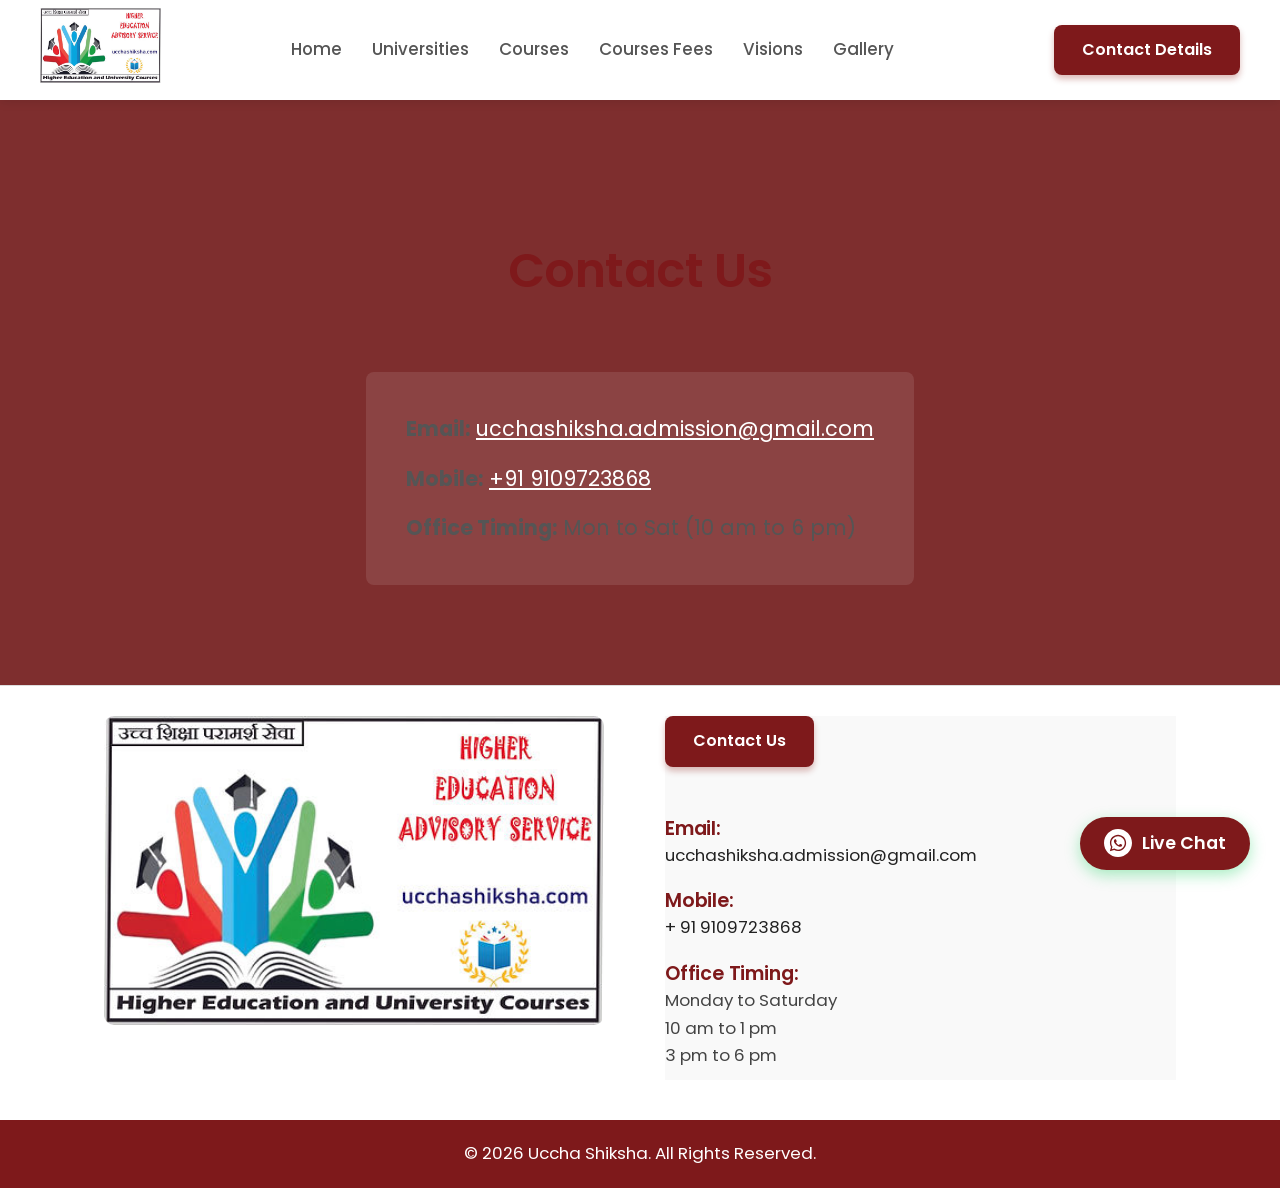
<file: contact-us.html>
<!DOCTYPE html>

<html lang="en">
<head>
<meta charset="utf-8"/>
<meta content="width=device-width, initial-scale=1.0" name="viewport"/>
<meta content="Contact - Uccha Shiksha" name="description"/>
<title>Contact Us | Uccha Shiksha</title>
<link href="https://fonts.googleapis.com" rel="preconnect"/>
<link crossorigin="" href="https://fonts.gstatic.com" rel="preconnect"/>
<link href="https://fonts.googleapis.com/css2?family=Poppins:wght@300;400;500;600;700&amp;display=swap" rel="stylesheet"/>
<link href="styles.css" rel="stylesheet"/>
<style>
        body {
            background-color: #7e2e2e; /* Original Wix dark reddish-brown */
            color: white;
        }
        .header {
            background-color: white;
        }
        .contact-page-container {
            max-width: 800px;
            margin: 100px auto 60px;
            padding: 40px;
            background-color: transparent;
            text-align: center;
        }
        .contact-page-container h1 {
            font-size: 3rem;
            margin-bottom: 40px;
            font-weight: 600;
        }
        .contact-form {
            display: flex;
            flex-direction: column;
            gap: 20px;
            max-width: 500px;
            margin: 0 auto;
        }
        .contact-form input, .contact-form textarea {
            width: 100%;
            padding: 15px;
            border: 1px solid rgba(255,255,255,0.3);
            background-color: transparent;
            color: white;
            font-size: 1rem;
            font-family: inherit;
            border-radius: 4px;
        }
        .contact-form input::placeholder, .contact-form textarea::placeholder {
            color: rgba(255,255,255,0.7);
        }
        .contact-form input:focus, .contact-form textarea:focus {
            outline: none;
            border-color: white;
            background-color: rgba(255,255,255,0.05);
        }
        .contact-form textarea {
            min-height: 120px;
            resize: vertical;
        }
        .submit-btn {
            background-color: white;
            color: #7e2e2e;
            padding: 15px 30px;
            border: none;
            font-size: 1.1rem;
            font-weight: 600;
            cursor: pointer;
            border-radius: 30px;
            transition: background-color 0.3s, transform 0.2s;
            margin-top: 10px;
        }
        .submit-btn:hover {
            background-color: #f0f0f0;
            transform: translateY(-2px);
        }
    </style>
<!-- Favicon (multi-size for all browsers & devices) -->
<link rel="icon" type="image/jpeg" href="assets/logo.jpg"/>
<link rel="shortcut icon" type="image/jpeg" href="assets/logo.jpg"/>
<link rel="apple-touch-icon" href="assets/logo.jpg"/>
<link rel="icon" type="image/jpeg" sizes="32x32" href="assets/logo.jpg"/>
<link rel="icon" type="image/jpeg" sizes="16x16" href="assets/logo.jpg"/>

<!-- Open Graph / Social Media Thumbnails -->
<meta property="og:type" content="website"/>
<meta property="og:url" content="https://ucchashikha.com/contact-us.html"/>
<meta property="og:site_name" content="Uccha Shiksha"/>
<meta property="og:title" content="Contact Us | Uccha Shiksha"/>
<meta property="og:description" content="Contact Uccha Shiksha for higher education advisory, university admissions and course information. Email or call us Mon–Sat 10am to 6pm."/>
<meta property="og:image" content="https://ucchashikha.com/assets/logo.jpg"/>
<meta property="og:image:secure_url" content="https://ucchashikha.com/assets/logo.jpg"/>
<meta property="og:image:type" content="image/jpeg"/>
<meta property="og:image:width" content="1200"/>
<meta property="og:image:height" content="630"/>
<meta property="og:image:alt" content="Uccha Shiksha - Higher Education Advisory Service"/>
<meta property="og:locale" content="hi_IN"/>

<!-- Twitter Card -->
<meta name="twitter:card" content="summary_large_image"/>
<meta name="twitter:url" content="https://ucchashikha.com/contact-us.html"/>
<meta name="twitter:title" content="Contact Us | Uccha Shiksha"/>
<meta name="twitter:description" content="Contact Uccha Shiksha for higher education advisory, university admissions and course information. Email or call us Mon–Sat 10am to 6pm."/>
<meta name="twitter:image" content="https://ucchashikha.com/assets/logo.jpg"/>
<meta name="twitter:image:alt" content="Uccha Shiksha - Higher Education Advisory Service"/>
</head>
<body>
<!-- Header / Navbar -->
<header class="header">
<div class="logo-container">
<a href="index.html">
<img alt="Uccha Shiksha Logo" class="logo" src="assets/logo.jpg"/>
</a>
</div>
<nav class="nav-menu">
<ul>
<li><a href="index.html">Home</a></li>
<li><a href="universities.html">Universities</a></li>
<li><a href="courses.html">Courses</a></li>
<li><a href="courses-fees.html">Courses Fees</a></li>
<li><a href="visions.html">Visions</a></li>
<li><a href="gallery.html">Gallery</a></li>
<li><a class="mobile-contact-pill" href="#footer-section">Contact Us</a></li>
</ul>
</nav>
<div class="cta-container">
<a class="btn-primary" href="#footer-section">Contact Details</a>
<!-- Mobile Menu Toggle -->
<button aria-label="Toggle Menu" class="mobile-toggle" style="color: black;">☰</button>
</div>
</header>
<!-- Mobile Navigation Overlay -->
<div class="mobile-nav-overlay">
<ul>
<li><a href="index.html">Home</a></li>
<li><a href="universities.html">Universities</a></li>
<li><a href="courses.html">Courses</a></li>
<li><a href="courses-fees.html">Courses Fees</a></li>
<li><a href="visions.html">Visions</a></li>
<li><a href="gallery.html">Gallery</a></li>
<li><a class="mobile-contact-pill" href="#footer-section">Contact Us</a></li>
<li><a href="#footer-section" style="color: #ecc94b;">Contact Us</a></li>
</ul>
</div>
<!-- Contact Form Section -->
<main class="contact-page-container" id="contact-page-container">
<h1>Contact Us</h1>
<div style="background: rgba(255,255,255,0.1); padding: 40px; border-radius: 8px; margin-top: 30px; display: inline-block; text-align: left;">
<p style="font-size: 1.3rem; margin-bottom: 15px;"><strong>Email:</strong> <a href="mailto:ucchashiksha.admission@gmail.com" style="color: #fff; text-decoration: underline;">ucchashiksha.admission@gmail.com</a></p>
<p style="font-size: 1.3rem; margin-bottom: 15px;"><strong>Mobile:</strong> <a href="tel:+919109723868" style="color: #fff; text-decoration: underline;">+91 9109723868</a></p>
<p style="font-size: 1.3rem; margin-bottom: 0;"><strong>Office Timing:</strong> Mon to Sat (10 am to 6 pm)</p>
</div>
</main>
<!-- Footer -->
<footer class="footer" id="footer-section" style="background-color: white; color: #333;">
<div class="container footer-content">
<div class="footer-graphic-col">
<img alt="Uccha Shiksha Logo" class="footer-graphic" src="assets/logo.jpg"/>
</div>
<div class="footer-details-col">
<div class="contact-box" style="background-color: #f9f9f9;">
<span class="btn-primary" style="margin-bottom: 30px; display: inline-block; cursor: default; pointer-events: none;">Contact Us</span>
<h4>Email:</h4>
<p><a href="mailto:ucchashiksha.admission@gmail.com">ucchashiksha.admission@gmail.com</a></p>
<h4>Mobile:</h4>
<p><a href="tel:+919109723868">+ 91 9109723868</a></p>
<h4>Office Timing:</h4>
<p>Monday to Saturday<br/>10 am to 1 pm<br/>3 pm to 6 pm</p>
</div>
</div>
</div>
<div class="footer-bottom" style="border-top-color: #eee;">
<p>© 2026 Uccha Shiksha. All Rights Reserved. </p>
</div>
</footer>
<!-- Floating WhatsApp Widget -->
<div class="floating-chat" style="bottom: 30px; right: 30px; position: fixed; z-index: 1000;">
<a href="https://wa.me/919109723868" onmouseout="this.style.transform='scale(1)'" onmouseover="this.style.transform='scale(1.05)'" style="background-color: #25D366; color: white; padding: 12px 24px; border-radius: 50px; display: flex; align-items: center; gap: 10px; font-weight: 600; font-size: 1.1rem; box-shadow: 0 5px 15px rgba(37, 211, 102, 0.4); text-decoration: none; transition: transform 0.3s ease;" target="_blank">
<svg fill="white" height="28" viewbox="0 0 24 24" width="28">
<path d="M12.031 6.172c-3.181 0-5.767 2.586-5.768 5.766-.001 1.298.38 2.27 1.019 3.287l-.582 2.128 2.182-.573c.978.58 1.911.928 3.145.929 3.178 0 5.767-2.587 5.768-5.766.001-3.187-2.575-5.77-5.764-5.771zm3.392 8.244c-.144.405-.837.774-1.17.824-.299.045-.677.063-1.092-.069-.252-.08-.575-.187-.988-.365-1.739-.751-2.874-2.502-2.961-2.617-.087-.116-.708-.94-.708-1.793s.448-1.273.607-1.446c.159-.173.346-.217.462-.217l.332.006c.106.005.249-.04.39.298.144.347.491 1.2.534 1.287.043.087.072.188.014.304-.058.116-.087.188-.173.289l-.26.304c-.087.086-.177.18-.076.354.101.174.449.741.964 1.201.662.591 1.221.774 1.394.86s.274.072.376-.043c.101-.116.433-.506.549-.68.116-.173.231-.145.39-.087s1.011.477 1.184.564.289.13.332.202c.045.072.045.419-.099.824zm-3.423-14.416c-6.627 0-12 5.373-12 12s5.373 12 12 12 12-5.373 12-12-5.373-12-12-12zm.029 18.88c-1.161 0-2.305-.292-3.318-.844l-3.677.964.984-3.595c-.607-1.052-.927-2.246-.926-3.468.001-3.825 3.113-6.937 6.937-6.937 3.825.001 6.938 3.113 6.938 6.937.001 3.824-3.113 6.936-6.938 6.936z"></path>
</svg>
            Live Chat
        </a>
</div>
<script src="script.js?v=2"></script>
</body>
</html>
</file>
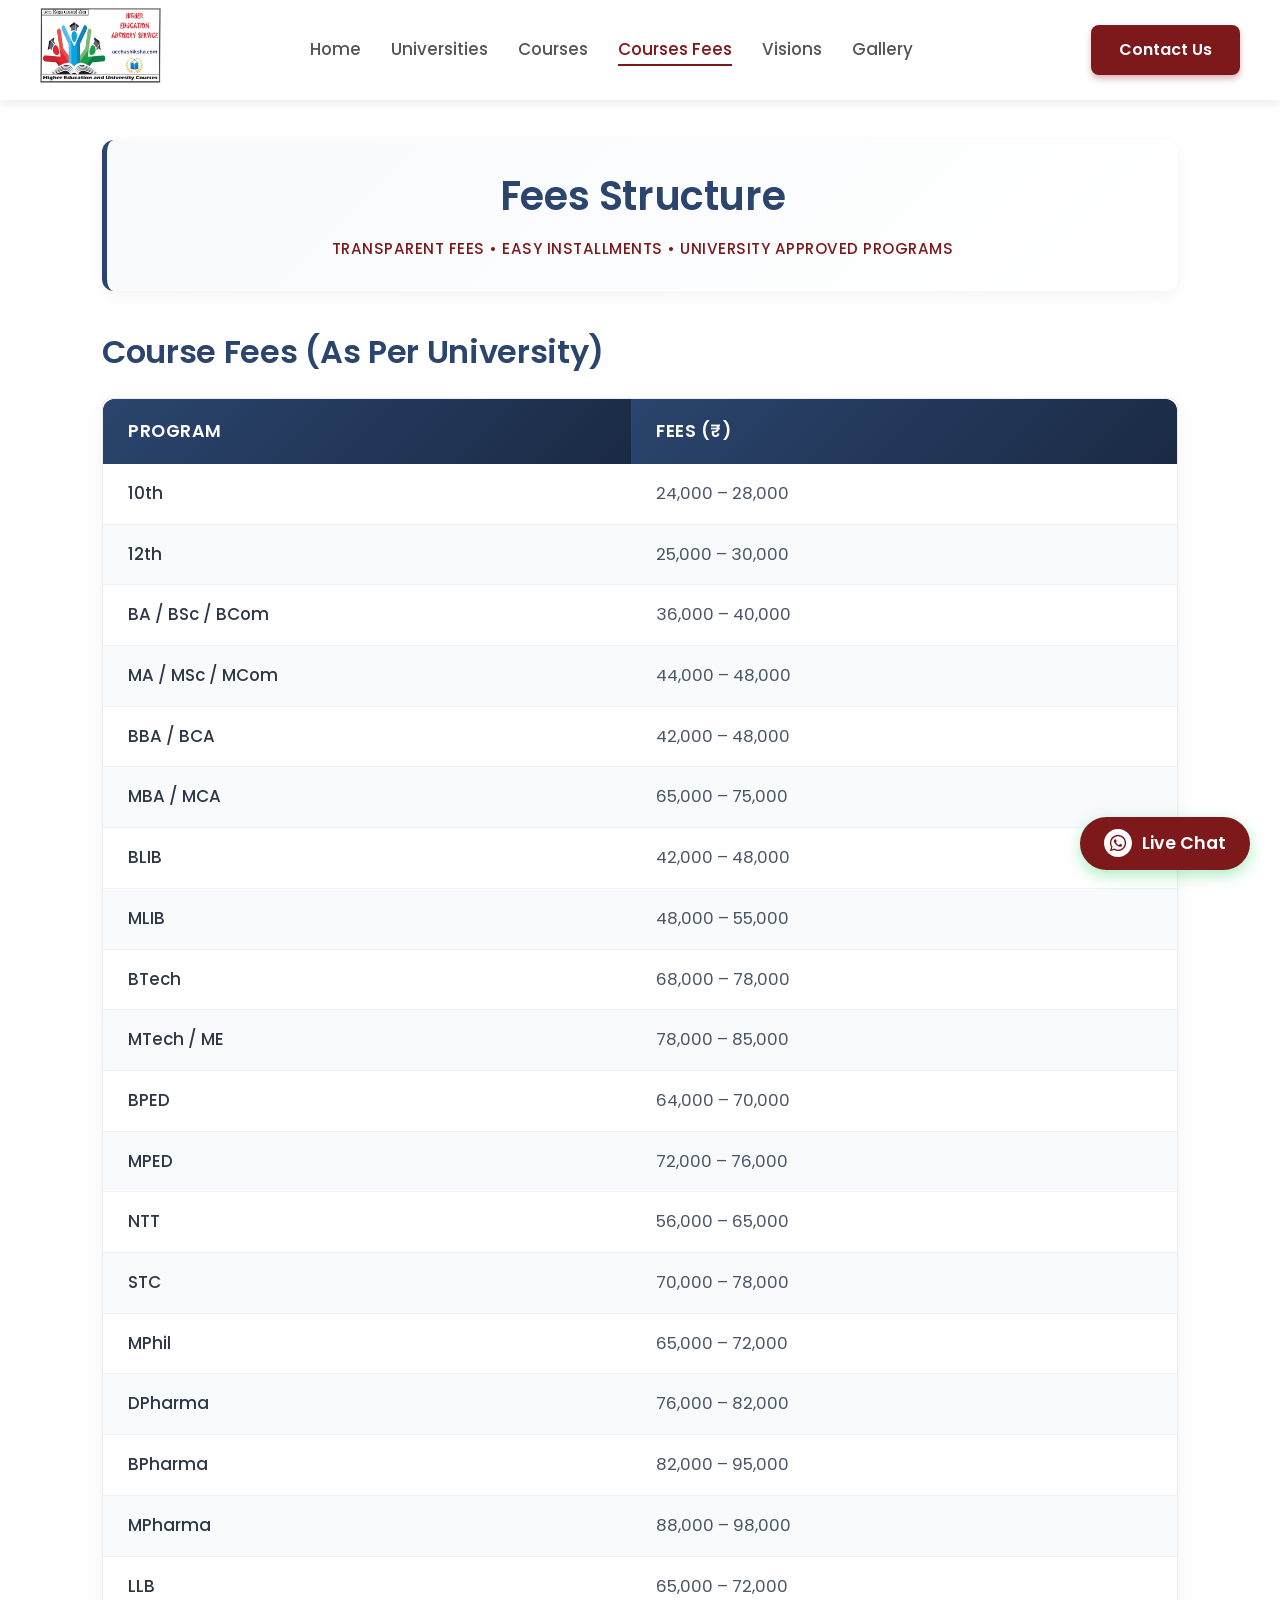
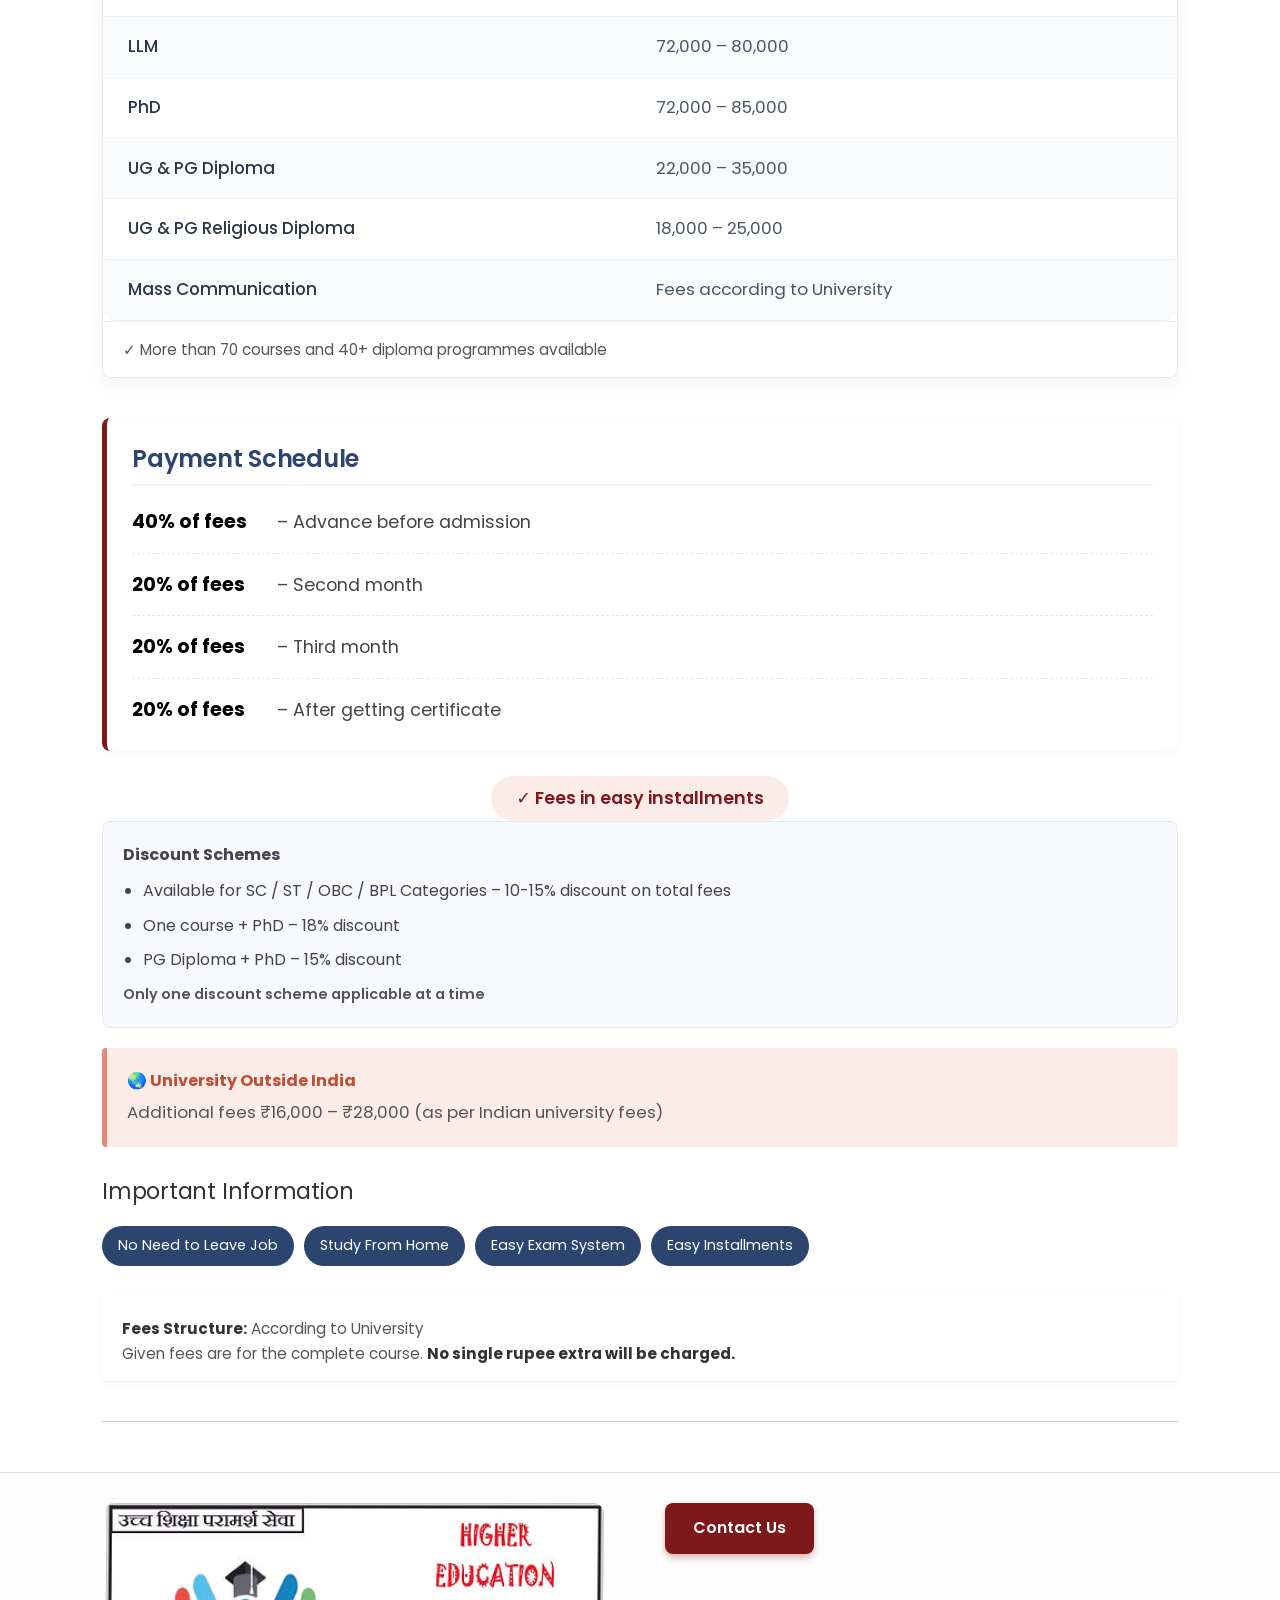
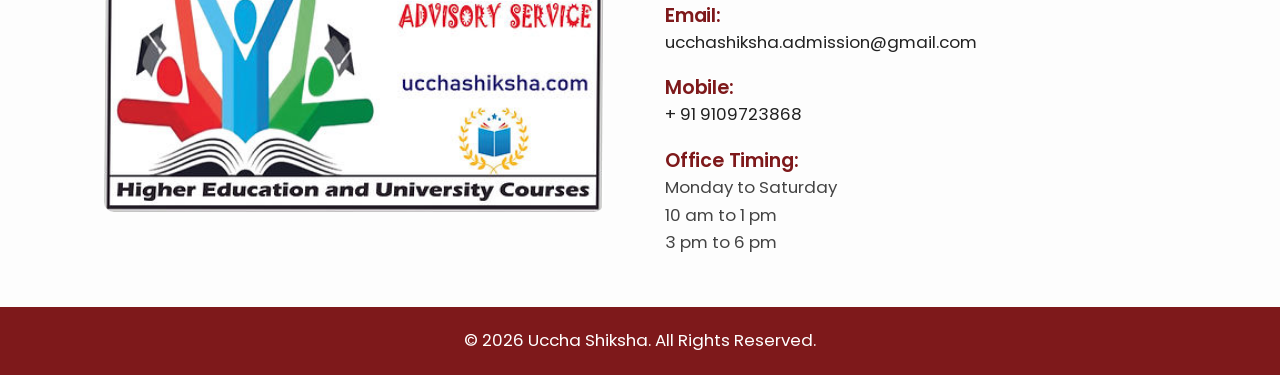
<file: courses-fees.html>
<!DOCTYPE html>

<html lang="en">
<head>
<meta charset="utf-8"/>
<meta content="width=device-width, initial-scale=1.0" name="viewport"/>
<meta content="Courses Fees - Uccha Shiksha" name="description"/>
<title>Courses Fees | Uccha Shiksha</title>
<link href="https://fonts.googleapis.com" rel="preconnect"/>
<link crossorigin="" href="https://fonts.gstatic.com" rel="preconnect"/>
<link href="https://fonts.googleapis.com/css2?family=Poppins:wght@300;400;500;600;700&amp;display=swap" rel="stylesheet"/>
<link href="styles.css" rel="stylesheet"/>
<style>
        .page-hero-bg {
            background-image: url('assets/hero-bg.jpg');
            background-size: cover;
            background-position: center;
            background-attachment: fixed;
            min-height: calc(100vh - 100px);
            padding: 60px 20px;
        }
        .content-card {
            background-color: rgba(255, 255, 255, 0.95);
            max-width: 900px;
            margin: 0 auto;
            border-radius: 12px;
            box-shadow: 0 10px 30px rgba(0,0,0,0.15);
            padding: 50px 40px;
        }
        .content-card h1 {
            color: #333;
            font-size: 1.8rem;
            margin-bottom: 30px;
            font-weight: 500;
        }
        
        /* Enhanced Premium Table Styles */
        .fees-table-wrapper {
            background: white;
            border-radius: 12px;
            margin-bottom: 40px;
            box-shadow: 0 10px 30px rgba(0,0,0,0.08); /* Premium shadow */
            border: 1px solid #eaeaea;
            overflow-x: auto; /* Mobile responsiveness */
        }
        .fees-table {
            width: 100%;
            border-collapse: collapse;
            background: white;
            min-width: 400px;
            border-radius: 12px;
            overflow: hidden;
        }
        .fees-table th {
            background: linear-gradient(135deg, var(--accent-blue) 0%, #1a2a44 100%);
            color: white;
            padding: 18px 25px;
            text-align: left;
            font-weight: 600;
            font-size: 1.1rem;
            letter-spacing: 0.5px;
            text-transform: uppercase;
        }
        .fees-table td {
            padding: 16px 25px;
            border-bottom: 1px solid #edf2f7;
            color: #4a5568;
            font-size: 1.05rem;
            transition: all 0.2s ease;
        }
        .fees-table tbody tr:nth-child(even) {
            background-color: #f8fafc;
        }
        .fees-table tbody tr:hover td {
            background-color: #edf2f7;
            color: #1a202c;
        }
        .fees-table tbody tr:hover td:first-child {
            box-shadow: inset 4px 0 0 var(--primary-color);
        }
        .fees-table td:first-child {
            font-weight: 500;
            color: #2d3748;
        }
        .table-note {
            margin-top: 15px;
            font-size: 0.95rem;
            color: #555;
        }

        /* Discount / Alert Boxes */
        .info-box {
            background-color: #f7f9fd;
            border: 1px solid #e1e8f5;
            padding: 20px;
            border-radius: 8px;
            margin-bottom: 20px;
        }
        .info-box ul {
            list-style-type: disc;
            margin-left: 20px;
            margin-bottom: 10px;
        }
        .info-box li {
            margin-bottom: 8px;
            color: #444;
        }
        
        .alert-box {
            background-color: #fcece8;
            border-left: 5px solid #e28a76;
            padding: 20px;
            border-radius: 4px;
            margin-bottom: 30px;
        }
        .alert-box strong {
            color: #c04e35;
            display: flex;
            align-items: center;
            gap: 10px;
        }
        .alert-box p {
            margin-top: 5px;
            color: #555;
            margin-bottom: 0;
        }

        /* Feature Badges */
        .info-header {
            font-size: 1.4rem;
            color: #333;
            margin-bottom: 20px;
        }
        .badge-container {
            display: flex;
            flex-wrap: wrap;
            gap: 10px;
            margin-bottom: 30px;
        }
        .badge {
            background-color: #2b456e;
            color: white;
            padding: 8px 16px;
            border-radius: 20px;
            font-size: 0.9rem;
        }

        /* Footer Policy Note */
        .policy-note {
            background-color: white;
            padding: 15px 20px;
            border-left: 4px solid var(--accent-blue);
            box-shadow: 0 2px 5px rgba(0,0,0,0.05);
            border-radius: 4px;
        }
        .policy-note strong {
            color: #333;
        }
        .policy-note p {
            margin-top: 5px;
            font-size: 0.95rem;
            color: #555;
            margin-bottom: 0;
        }
    </style>
<!-- Favicon (multi-size for all browsers & devices) -->
<link rel="icon" type="image/jpeg" href="assets/logo.jpg"/>
<link rel="shortcut icon" type="image/jpeg" href="assets/logo.jpg"/>
<link rel="apple-touch-icon" href="assets/logo.jpg"/>
<link rel="icon" type="image/jpeg" sizes="32x32" href="assets/logo.jpg"/>
<link rel="icon" type="image/jpeg" sizes="16x16" href="assets/logo.jpg"/>

<!-- Open Graph / Social Media Thumbnails -->
<meta property="og:type" content="website"/>
<meta property="og:url" content="https://ucchashikha.com/courses-fees.html"/>
<meta property="og:site_name" content="Uccha Shiksha"/>
<meta property="og:title" content="Courses Fees | Uccha Shiksha"/>
<meta property="og:description" content="Transparent fees structure with easy installments — 10th to PhD courses. Discounts available for SC/ST/OBC/BPL categories. No extra charges."/>
<meta property="og:image" content="https://ucchashikha.com/assets/logo.jpg"/>
<meta property="og:image:secure_url" content="https://ucchashikha.com/assets/logo.jpg"/>
<meta property="og:image:type" content="image/jpeg"/>
<meta property="og:image:width" content="1200"/>
<meta property="og:image:height" content="630"/>
<meta property="og:image:alt" content="Uccha Shiksha - Higher Education Advisory Service"/>
<meta property="og:locale" content="hi_IN"/>

<!-- Twitter Card -->
<meta name="twitter:card" content="summary_large_image"/>
<meta name="twitter:url" content="https://ucchashikha.com/courses-fees.html"/>
<meta name="twitter:title" content="Courses Fees | Uccha Shiksha"/>
<meta name="twitter:description" content="Transparent fees structure with easy installments — 10th to PhD courses. Discounts available for SC/ST/OBC/BPL categories. No extra charges."/>
<meta name="twitter:image" content="https://ucchashikha.com/assets/logo.jpg"/>
<meta name="twitter:image:alt" content="Uccha Shiksha - Higher Education Advisory Service"/>
</head>
<body>
<!-- Header / Navbar -->
<header class="header">
<div class="logo-container">
<a href="index.html">
<img alt="Uccha Shiksha Logo" class="logo" src="assets/logo.jpg"/>
</a>
</div>
<nav class="nav-menu">
<ul>
<li><a href="index.html">Home</a></li>
<li><a href="universities.html">Universities</a></li>
<li><a href="courses.html">Courses</a></li>
<li><a class="active" href="courses-fees.html">Courses Fees</a></li>
<li><a href="visions.html">Visions</a></li>
<li><a href="gallery.html">Gallery</a></li>
<li><a class="mobile-contact-pill" href="#footer-section">Contact Us</a></li>
</ul>
</nav>
<div class="cta-container">
<a class="btn-primary" href="#footer-section">Contact Us</a>
<!-- Mobile Menu Toggle -->
<button aria-label="Toggle Menu" class="mobile-toggle">☰</button>
</div>
</header>
<!-- Mobile Navigation Overlay -->
<div class="mobile-nav-overlay">
<ul>
<li><a href="index.html">Home</a></li>
<li><a href="universities.html">Universities</a></li>
<li><a href="courses.html">Courses</a></li>
<li><a class="active" href="courses-fees.html">Courses Fees</a></li>
<li><a href="visions.html">Visions</a></li>
<li><a href="gallery.html">Gallery</a></li>
<li><a class="mobile-contact-pill" href="#footer-section">Contact Us</a></li>
<li><a href="#footer-section" style="color: #ecc94b;">Contact Us</a></li>
</ul>
</div>
<!-- Main Content Wrapped -->
<div style="background-color: #ffffff; padding: 40px 20px 10px; min-height: calc(100vh - 100px);">
<main class="container">
<!-- Top Section: Fees Structure & Deposit Policy -->
<div class="page-intro" style="background: linear-gradient(135deg, #f8fafc 0%, #ffffff 100%); padding: 30px 20px; border-radius: 12px; box-shadow: 0 4px 15px rgba(0,0,0,0.05); border-left: 5px solid var(--accent-blue); margin-bottom: 40px;">
<h1 style="font-weight: 600; color: #2b456e; margin-bottom: 15px;">Fees Structure</h1>
<p style="color: #7e191b; font-weight: 500; margin-bottom: 0; text-transform: uppercase; letter-spacing: 0.5px; font-size: 0.95rem;">
                    Transparent Fees • Easy Installments • University Approved Programs
                </p>
</div>
<h2 style="font-weight: 600; font-size: 2rem; color: #2b456e; margin-bottom: 25px;">Course Fees (As Per University)</h2>
<div class="fees-table-wrapper" style="background: white; border-radius: 8px; box-shadow: 0 5px 20px rgba(0,0,0,0.05); padding: 0; overflow-x: auto; margin-bottom: 40px;">
<table class="fees-table" style="box-shadow: none; width: 100%; min-width: 300px;">
<thead>
<tr>
<th style="background-color: #2b456e; color: white;">Program</th>
<th style="background-color: #2b456e; color: white;">Fees (₹)</th>
</tr>
</thead>
<tbody>
<tr><td>10th</td><td>24,000 – 28,000</td></tr>
<tr><td>12th</td><td>25,000 – 30,000</td></tr>
<tr><td>BA / BSc / BCom</td><td>36,000 – 40,000</td></tr>
<tr><td>MA / MSc / MCom</td><td>44,000 – 48,000</td></tr>
<tr><td>BBA / BCA</td><td>42,000 – 48,000</td></tr>
<tr><td>MBA / MCA</td><td>65,000 – 75,000</td></tr>
<tr><td>BLIB</td><td>42,000 – 48,000</td></tr>
<tr><td>MLIB</td><td>48,000 – 55,000</td></tr>
<tr><td>BTech</td><td>68,000 – 78,000</td></tr>
<tr><td>MTech / ME</td><td>78,000 – 85,000</td></tr>
<tr><td>BPED</td><td>64,000 – 70,000</td></tr>
<tr><td>MPED</td><td>72,000 – 76,000</td></tr>
<tr><td>NTT</td><td>56,000 – 65,000</td></tr>
<tr><td>STC</td><td>70,000 – 78,000</td></tr>
<tr><td>MPhil</td><td>65,000 – 72,000</td></tr>
<tr><td>DPharma</td><td>76,000 – 82,000</td></tr>
<tr><td>BPharma</td><td>82,000 – 95,000</td></tr>
<tr><td>MPharma</td><td>88,000 – 98,000</td></tr>
<tr><td>LLB</td><td>65,000 – 72,000</td></tr>
<tr><td>LLM</td><td>72,000 – 80,000</td></tr>
<tr><td>PhD</td><td>72,000 – 85,000</td></tr>
<tr><td>UG &amp; PG Diploma</td><td>22,000 – 35,000</td></tr>
<tr><td>UG &amp; PG Religious Diploma</td><td>18,000 – 25,000</td></tr>
<tr><td>Mass Communication</td><td>Fees according to University</td></tr>
</tbody>
</table>
<p class="table-note" style="padding: 15px 20px; border-top: 1px solid #eee; margin: 0; color: #555;">✓ More than 70 courses and 40+ diploma programmes available</p>
</div>
<div style="background-color: white; padding: 25px; border-radius: 8px; border-left: 5px solid #7e191b; box-shadow: 0 2px 10px rgba(0,0,0,0.03); margin-top: 40px;">
<h2 style="font-size: 1.5rem; color: #2b456e; margin-bottom: 20px; font-weight: 600; border-bottom: 2px solid #f0f4f8; padding-bottom: 10px;">Payment Schedule</h2>
<ul style="list-style-type: none; margin-left: 0; padding-left: 0;">
<li style="margin-bottom: 15px; padding-bottom: 15px; border-bottom: 1px dashed #e1e8f5; font-size: 1.1rem; color: #444;"><strong style="color: #000; font-size: 1.2rem; display: inline-block; width: 140px;">40% of fees</strong> – Advance before admission</li>
<li style="margin-bottom: 15px; padding-bottom: 15px; border-bottom: 1px dashed #e1e8f5; font-size: 1.1rem; color: #444;"><strong style="color: #000; font-size: 1.2rem; display: inline-block; width: 140px;">20% of fees</strong> – Second month</li>
<li style="margin-bottom: 15px; padding-bottom: 15px; border-bottom: 1px dashed #e1e8f5; font-size: 1.1rem; color: #444;"><strong style="color: #000; font-size: 1.2rem; display: inline-block; width: 140px;">20% of fees</strong> – Third month</li>
<li style="margin-bottom: 0; font-size: 1.1rem; color: #444;"><strong style="color: #000; font-size: 1.2rem; display: inline-block; width: 140px;">20% of fees</strong> – After getting certificate</li>
</ul>
</div>
<div style="text-align: center; margin-top: 25px;">
<p style="margin: 0; font-weight: 600; color: #7e191b; display: inline-block; background: #fcece8; padding: 8px 25px; border-radius: 30px; font-size: 1.1rem;">✓ Fees in easy installments</p>
</div>
<div class="info-box" style="background-color: #f7f9fd;">
<ul>
<li style="list-style: none; margin-left: -20px; font-weight: bold; margin-bottom: 10px;">Discount Schemes</li>
<li>Available for SC / ST / OBC / BPL Categories – 10-15% discount on total fees</li>
<li>One course + PhD – 18% discount</li>
<li>PG Diploma + PhD – 15% discount</li>
</ul>
<p style="margin-bottom:0; font-weight:600; font-size:0.9rem;">Only one discount scheme applicable at a time</p>
</div>
<div class="alert-box">
<strong>🌏 University Outside India</strong>
<p>Additional fees ₹16,000 – ₹28,000 (as per Indian university fees)</p>
</div>
<h2 class="info-header" style="font-weight: 400;">Important Information</h2>
<div class="badge-container">
<span class="badge">No Need to Leave Job</span>
<span class="badge">Study From Home</span>
<span class="badge">Easy Exam System</span>
<span class="badge">Easy Installments</span>
</div>
<div class="policy-note" style="margin-bottom: 40px; border-left: none;">
<p><strong>Fees Structure:</strong> According to University<br/>
                Given fees are for the complete course. <strong>No single rupee extra will be charged.</strong></p>
</div>
<hr style="border: none; border-top: 1px solid #ccc; margin: 40px 0;"/>
</main>
</div>
<!-- Footer -->
<footer class="footer" id="footer-section">
<div class="container footer-content">
<div class="footer-graphic-col">
<img alt="Uccha Shiksha Logo" class="footer-graphic" src="assets/logo.jpg"/>
</div>
<div class="footer-details-col">
<div class="contact-box">
<span class="btn-primary" style="margin-bottom: 30px; display: inline-block; cursor: default; pointer-events: none;">Contact Us</span>
<h4>Email:</h4>
<p><a href="mailto:ucchashiksha.admission@gmail.com">ucchashiksha.admission@gmail.com</a></p>
<h4>Mobile:</h4>
<p><a href="tel:+919109723868">+ 91 9109723868</a></p>
<h4>Office Timing:</h4>
<p>Monday to Saturday<br/>10 am to 1 pm<br/>3 pm to 6 pm</p>
</div>
</div>
</div>
<div class="footer-bottom">
<p>© 2026 Uccha Shiksha. All Rights Reserved. </p>
</div>
</footer>
<!-- Floating WhatsApp Widget -->
<div class="floating-chat" style="bottom: 30px; right: 30px; position: fixed; z-index: 1000;">
<a href="https://wa.me/919109723868" onmouseout="this.style.transform='scale(1)'" onmouseover="this.style.transform='scale(1.05)'" style="background-color: #25D366; color: white; padding: 12px 24px; border-radius: 50px; display: flex; align-items: center; gap: 10px; font-weight: 600; font-size: 1.1rem; box-shadow: 0 5px 15px rgba(37, 211, 102, 0.4); text-decoration: none; transition: transform 0.3s ease;" target="_blank">
<svg fill="white" height="28" viewbox="0 0 24 24" width="28">
<path d="M12.031 6.172c-3.181 0-5.767 2.586-5.768 5.766-.001 1.298.38 2.27 1.019 3.287l-.582 2.128 2.182-.573c.978.58 1.911.928 3.145.929 3.178 0 5.767-2.587 5.768-5.766.001-3.187-2.575-5.77-5.764-5.771zm3.392 8.244c-.144.405-.837.774-1.17.824-.299.045-.677.063-1.092-.069-.252-.08-.575-.187-.988-.365-1.739-.751-2.874-2.502-2.961-2.617-.087-.116-.708-.94-.708-1.793s.448-1.273.607-1.446c.159-.173.346-.217.462-.217l.332.006c.106.005.249-.04.39.298.144.347.491 1.2.534 1.287.043.087.072.188.014.304-.058.116-.087.188-.173.289l-.26.304c-.087.086-.177.18-.076.354.101.174.449.741.964 1.201.662.591 1.221.774 1.394.86s.274.072.376-.043c.101-.116.433-.506.549-.68.116-.173.231-.145.39-.087s1.011.477 1.184.564.289.13.332.202c.045.072.045.419-.099.824zm-3.423-14.416c-6.627 0-12 5.373-12 12s5.373 12 12 12 12-5.373 12-12-5.373-12-12-12zm.029 18.88c-1.161 0-2.305-.292-3.318-.844l-3.677.964.984-3.595c-.607-1.052-.927-2.246-.926-3.468.001-3.825 3.113-6.937 6.937-6.937 3.825.001 6.938 3.113 6.938 6.937.001 3.824-3.113 6.936-6.938 6.936z"></path>
</svg>
            Live Chat
        </a>
</div>
<script src="script.js?v=2"></script>
</body>
</html>
</file>
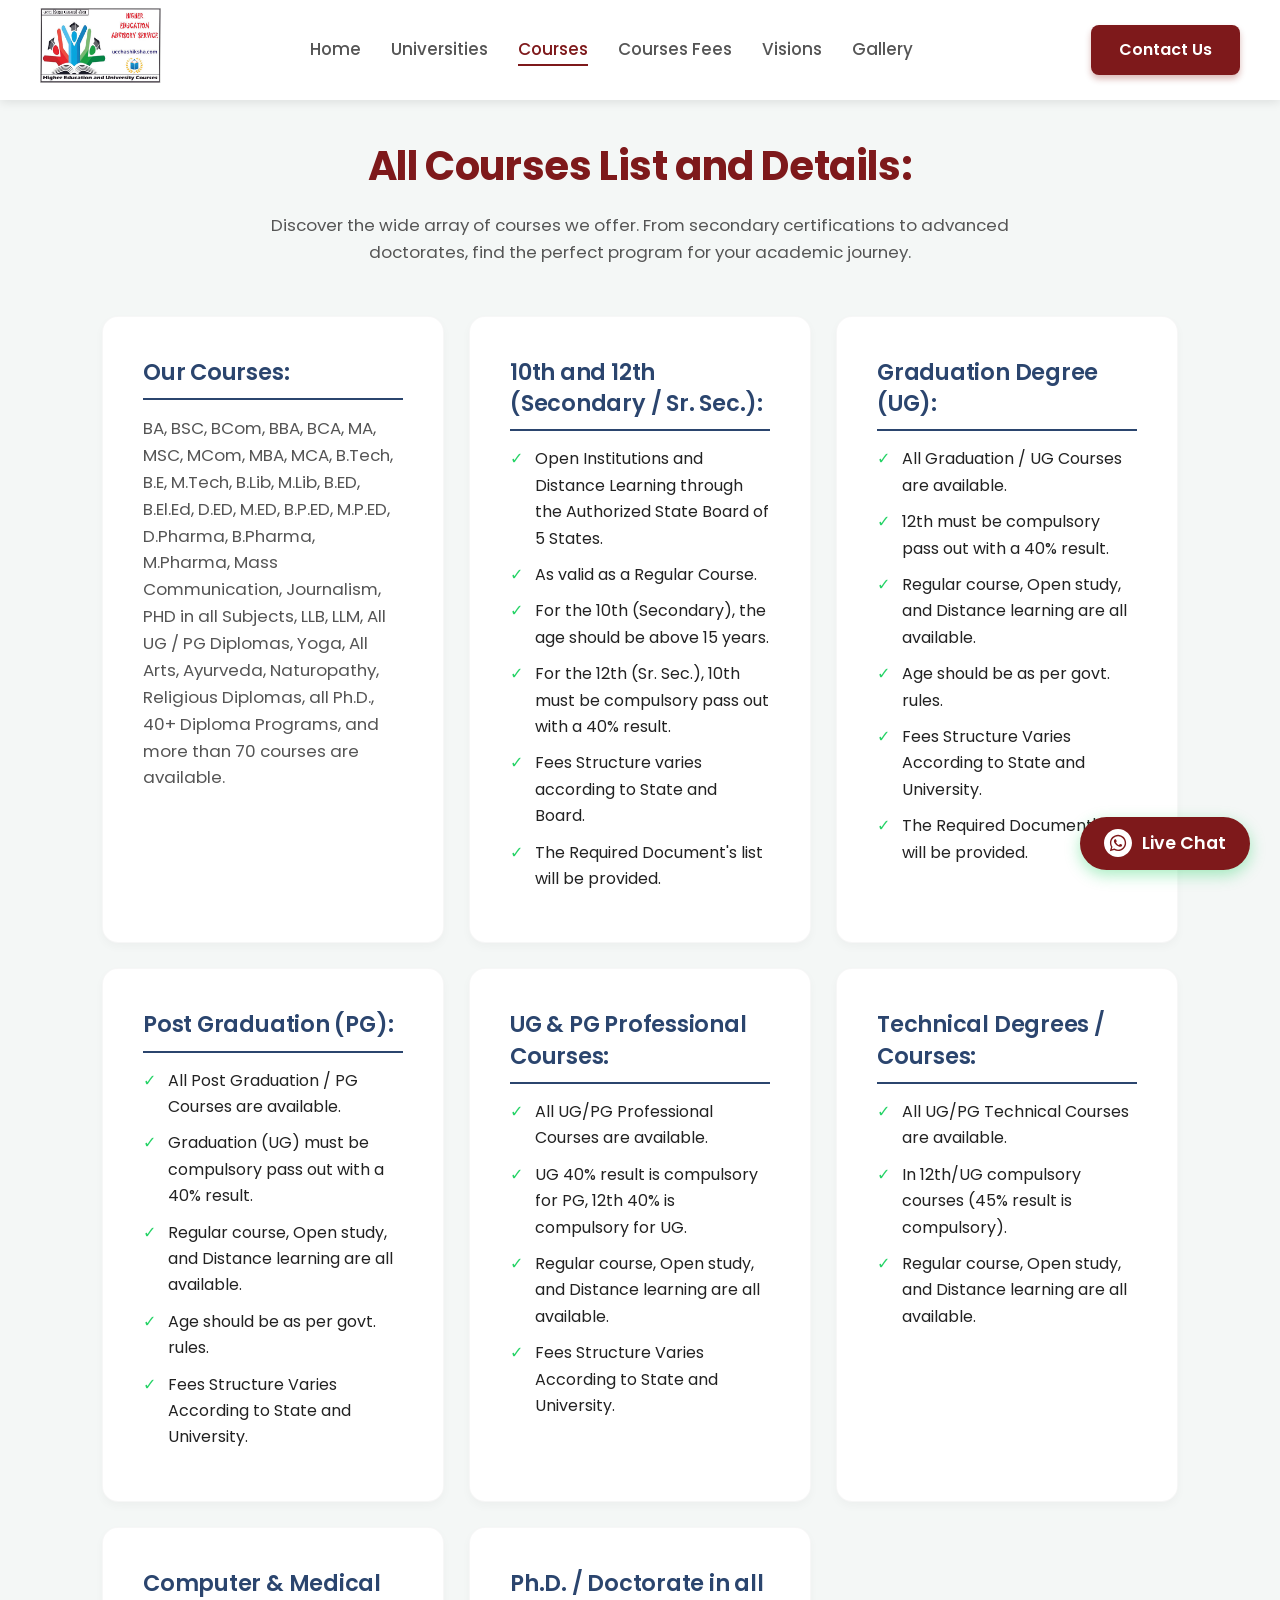
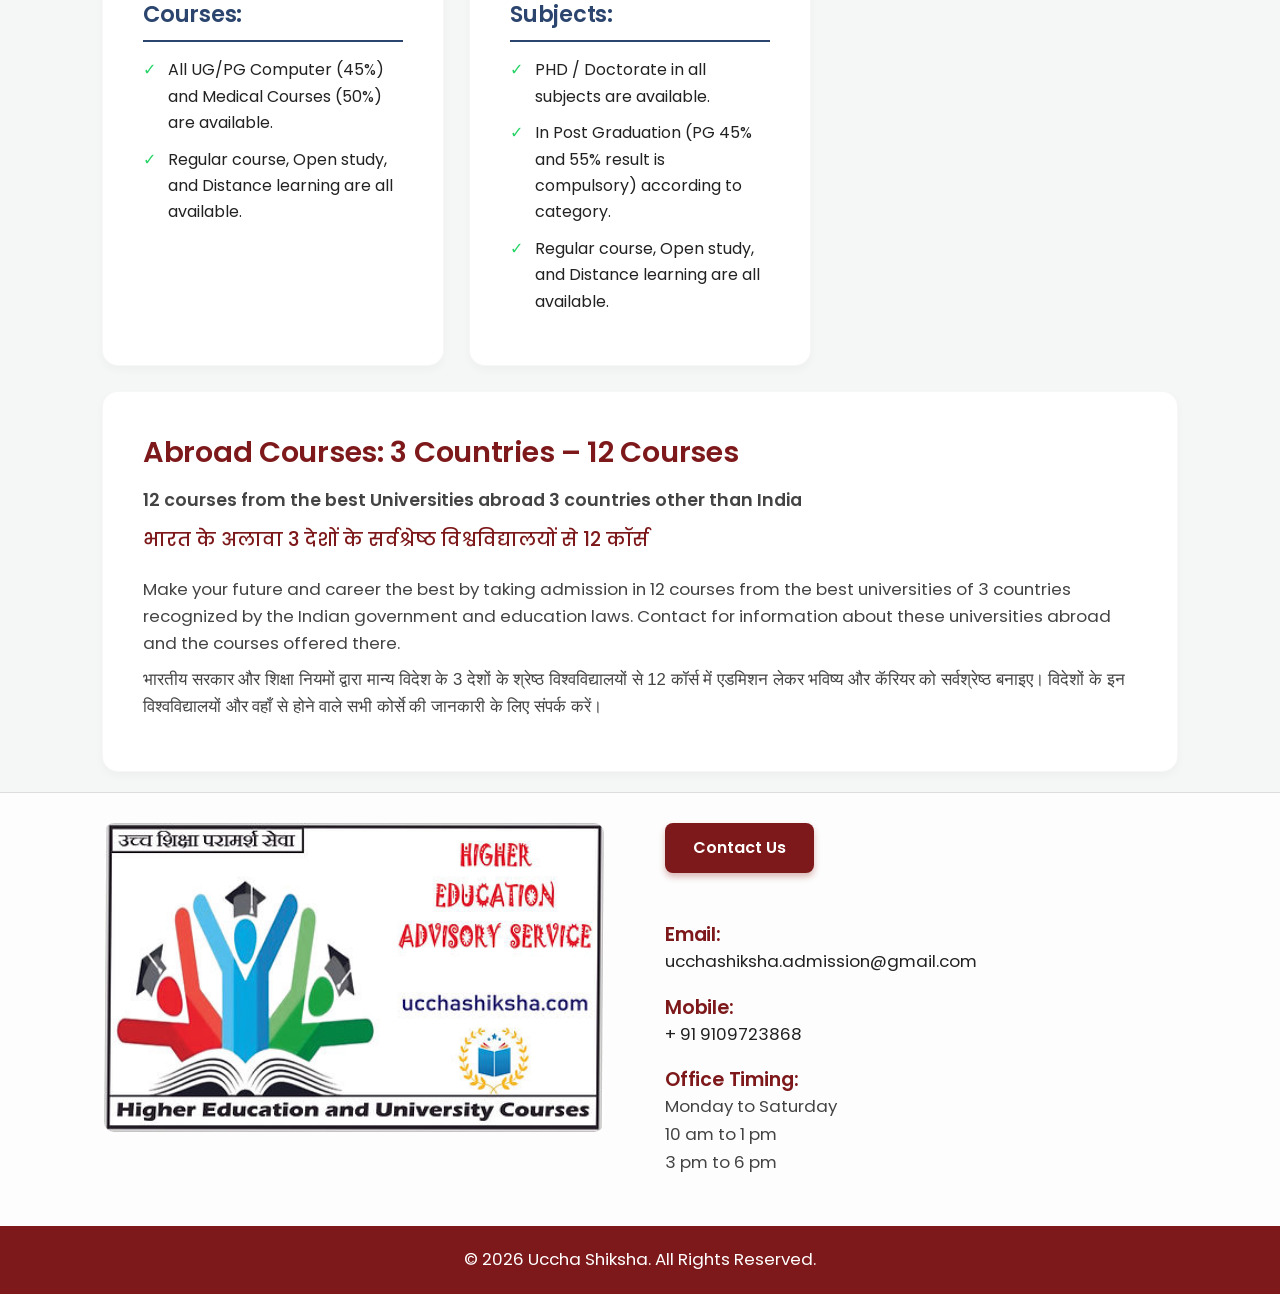
<file: courses.html>
<!DOCTYPE html>

<html lang="en">
<head>
<meta charset="utf-8"/>
<meta content="width=device-width, initial-scale=1.0" name="viewport"/>
<meta content="Our Courses - Uccha Shiksha" name="description"/>
<title>Courses | Uccha Shiksha</title>
<link href="https://fonts.googleapis.com" rel="preconnect"/>
<link crossorigin="" href="https://fonts.gstatic.com" rel="preconnect"/>
<link href="https://fonts.googleapis.com/css2?family=Poppins:wght@300;400;500;600;700&amp;display=swap" rel="stylesheet"/>
<link href="styles.css" rel="stylesheet"/>
<!-- Favicon (multi-size for all browsers & devices) -->
<link rel="icon" type="image/jpeg" href="assets/logo.jpg"/>
<link rel="shortcut icon" type="image/jpeg" href="assets/logo.jpg"/>
<link rel="apple-touch-icon" href="assets/logo.jpg"/>
<link rel="icon" type="image/jpeg" sizes="32x32" href="assets/logo.jpg"/>
<link rel="icon" type="image/jpeg" sizes="16x16" href="assets/logo.jpg"/>

<!-- Open Graph / Social Media Thumbnails -->
<meta property="og:type" content="website"/>
<meta property="og:url" content="https://ucchashikha.com/courses.html"/>
<meta property="og:site_name" content="Uccha Shiksha"/>
<meta property="og:title" content="Courses | Uccha Shiksha"/>
<meta property="og:description" content="Explore 70+ courses — BA, BSc, BCom, MBA, PhD, BTech and more from UGC affiliated universities through Uccha Shiksha Higher Education Advisory Service."/>
<meta property="og:image" content="https://ucchashikha.com/assets/logo.jpg"/>
<meta property="og:image:secure_url" content="https://ucchashikha.com/assets/logo.jpg"/>
<meta property="og:image:type" content="image/jpeg"/>
<meta property="og:image:width" content="1200"/>
<meta property="og:image:height" content="630"/>
<meta property="og:image:alt" content="Uccha Shiksha - Higher Education Advisory Service"/>
<meta property="og:locale" content="hi_IN"/>

<!-- Twitter Card -->
<meta name="twitter:card" content="summary_large_image"/>
<meta name="twitter:url" content="https://ucchashikha.com/courses.html"/>
<meta name="twitter:title" content="Courses | Uccha Shiksha"/>
<meta name="twitter:description" content="Explore 70+ courses — BA, BSc, BCom, MBA, PhD, BTech and more from UGC affiliated universities through Uccha Shiksha Higher Education Advisory Service."/>
<meta name="twitter:image" content="https://ucchashikha.com/assets/logo.jpg"/>
<meta name="twitter:image:alt" content="Uccha Shiksha - Higher Education Advisory Service"/>
</head>
<body>
<!-- Header / Navbar -->
<header class="header">
<div class="logo-container">
<a href="index.html">
<img alt="Uccha Shiksha Logo" class="logo" src="assets/logo.jpg"/>
</a>
</div>
<nav class="nav-menu">
<ul>
<li><a href="index.html">Home</a></li>
<li><a href="universities.html">Universities</a></li>
<li><a class="active" href="courses.html">Courses</a></li>
<li><a href="courses-fees.html">Courses Fees</a></li>
<li><a href="visions.html">Visions</a></li>
<li><a href="gallery.html">Gallery</a></li>
<li><a class="mobile-contact-pill" href="#footer-section">Contact Us</a></li>
</ul>
</nav>
<div class="cta-container">
<a class="btn-primary" href="#footer-section">Contact Us</a>
<!-- Mobile Menu Toggle -->
<button aria-label="Toggle Menu" class="mobile-toggle">☰</button>
</div>
</header>
<!-- Mobile Navigation Overlay -->
<div class="mobile-nav-overlay">
<ul>
<li><a href="index.html">Home</a></li>
<li><a href="universities.html">Universities</a></li>
<li><a class="active" href="courses.html">Courses</a></li>
<li><a href="courses-fees.html">Courses Fees</a></li>
<li><a href="visions.html">Visions</a></li>
<li><a href="gallery.html">Gallery</a></li>
<li><a class="mobile-contact-pill" href="#footer-section">Contact Us</a></li>
<li><a href="#footer-section" style="color: #ecc94b;">Contact Us</a></li>
</ul>
</div>
<!-- Main Content Wrapped -->
<div style="background-color: var(--bg-primary); padding: 40px 20px 10px; min-height: calc(100vh - 100px);">
<main class="container" style="text-align: left;">
<div class="page-intro">
<h1>All Courses List and Details:</h1>
<p>Discover the wide array of courses we offer. From secondary certifications to advanced doctorates, find the perfect program for your academic journey.</p>
</div>
<div class="card-grid">
<div class="premium-card">
<h3 style="color: var(--accent-blue); font-size: 1.4rem; margin-bottom: 15px; border-bottom: 2px solid var(--accent-blue); padding-bottom: 10px; display: inline-block;">Our Courses:</h3>
<p style="font-size: 1.05rem; color: #555; line-height: 1.6;">BA, BSC, BCom, BBA, BCA, MA, MSC, MCom, MBA, MCA, B.Tech, B.E, M.Tech, B.Lib, M.Lib, B.ED, B.El.Ed, D.ED, M.ED, B.P.ED, M.P.ED, D.Pharma, B.Pharma, M.Pharma, Mass Communication, Journalism, PHD in all Subjects, LLB, LLM, All UG / PG Diplomas, Yoga, All Arts, Ayurveda, Naturopathy, Religious Diplomas, all Ph.D., 40+ Diploma Programs, and more than 70 courses are available.</p>
</div>
<div class="premium-card">
<h3 style="color: var(--accent-blue); font-size: 1.4rem; margin-bottom: 15px; border-bottom: 2px solid var(--accent-blue); padding-bottom: 10px; display: inline-block;">10th and 12th (Secondary / Sr. Sec.):</h3>
<ul style="list-style-type: none; padding: 0;">
<li style="margin-bottom: 10px; padding-left: 25px; position: relative;"><span style="position: absolute; left: 0; color: #25D366; font-weight: bold;">✓</span> Open Institutions and Distance Learning through the Authorized State Board of 5 States.</li>
<li style="margin-bottom: 10px; padding-left: 25px; position: relative;"><span style="position: absolute; left: 0; color: #25D366; font-weight: bold;">✓</span> As valid as a Regular Course.</li>
<li style="margin-bottom: 10px; padding-left: 25px; position: relative;"><span style="position: absolute; left: 0; color: #25D366; font-weight: bold;">✓</span> For the 10th (Secondary), the age should be above 15 years.</li>
<li style="margin-bottom: 10px; padding-left: 25px; position: relative;"><span style="position: absolute; left: 0; color: #25D366; font-weight: bold;">✓</span> For the 12th (Sr. Sec.), 10th must be compulsory pass out with a 40% result.</li>
<li style="margin-bottom: 10px; padding-left: 25px; position: relative;"><span style="position: absolute; left: 0; color: #25D366; font-weight: bold;">✓</span> Fees Structure varies according to State and Board.</li>
<li style="margin-bottom: 10px; padding-left: 25px; position: relative;"><span style="position: absolute; left: 0; color: #25D366; font-weight: bold;">✓</span> The Required Document's list will be provided.</li>
</ul>
</div>
<div class="premium-card">
<h3 style="color: var(--accent-blue); font-size: 1.4rem; margin-bottom: 15px; border-bottom: 2px solid var(--accent-blue); padding-bottom: 10px; display: inline-block;">Graduation Degree (UG):</h3>
<ul style="list-style-type: none; padding: 0;">
<li style="margin-bottom: 10px; padding-left: 25px; position: relative;"><span style="position: absolute; left: 0; color: #25D366; font-weight: bold;">✓</span> All Graduation / UG Courses are available.</li>
<li style="margin-bottom: 10px; padding-left: 25px; position: relative;"><span style="position: absolute; left: 0; color: #25D366; font-weight: bold;">✓</span> 12th must be compulsory pass out with a 40% result.</li>
<li style="margin-bottom: 10px; padding-left: 25px; position: relative;"><span style="position: absolute; left: 0; color: #25D366; font-weight: bold;">✓</span> Regular course, Open study, and Distance learning are all available.</li>
<li style="margin-bottom: 10px; padding-left: 25px; position: relative;"><span style="position: absolute; left: 0; color: #25D366; font-weight: bold;">✓</span> Age should be as per govt. rules.</li>
<li style="margin-bottom: 10px; padding-left: 25px; position: relative;"><span style="position: absolute; left: 0; color: #25D366; font-weight: bold;">✓</span> Fees Structure Varies According to State and University.</li>
<li style="margin-bottom: 10px; padding-left: 25px; position: relative;"><span style="position: absolute; left: 0; color: #25D366; font-weight: bold;">✓</span> The Required Document's list will be provided.</li>
</ul>
</div>
<div class="premium-card">
<h3 style="color: var(--accent-blue); font-size: 1.4rem; margin-bottom: 15px; border-bottom: 2px solid var(--accent-blue); padding-bottom: 10px; display: inline-block;">Post Graduation (PG):</h3>
<ul style="list-style-type: none; padding: 0;">
<li style="margin-bottom: 10px; padding-left: 25px; position: relative;"><span style="position: absolute; left: 0; color: #25D366; font-weight: bold;">✓</span> All Post Graduation / PG Courses are available.</li>
<li style="margin-bottom: 10px; padding-left: 25px; position: relative;"><span style="position: absolute; left: 0; color: #25D366; font-weight: bold;">✓</span> Graduation (UG) must be compulsory pass out with a 40% result.</li>
<li style="margin-bottom: 10px; padding-left: 25px; position: relative;"><span style="position: absolute; left: 0; color: #25D366; font-weight: bold;">✓</span> Regular course, Open study, and Distance learning are all available.</li>
<li style="margin-bottom: 10px; padding-left: 25px; position: relative;"><span style="position: absolute; left: 0; color: #25D366; font-weight: bold;">✓</span> Age should be as per govt. rules.</li>
<li style="margin-bottom: 10px; padding-left: 25px; position: relative;"><span style="position: absolute; left: 0; color: #25D366; font-weight: bold;">✓</span> Fees Structure Varies According to State and University.</li>
</ul>
</div>
<div class="premium-card">
<h3 style="color: var(--accent-blue); font-size: 1.4rem; margin-bottom: 15px; border-bottom: 2px solid var(--accent-blue); padding-bottom: 10px; display: inline-block;">UG &amp; PG Professional Courses:</h3>
<ul style="list-style-type: none; padding: 0;">
<li style="margin-bottom: 10px; padding-left: 25px; position: relative;"><span style="position: absolute; left: 0; color: #25D366; font-weight: bold;">✓</span> All UG/PG Professional Courses are available.</li>
<li style="margin-bottom: 10px; padding-left: 25px; position: relative;"><span style="position: absolute; left: 0; color: #25D366; font-weight: bold;">✓</span> UG 40% result is compulsory for PG, 12th 40% is compulsory for UG.</li>
<li style="margin-bottom: 10px; padding-left: 25px; position: relative;"><span style="position: absolute; left: 0; color: #25D366; font-weight: bold;">✓</span> Regular course, Open study, and Distance learning are all available.</li>
<li style="margin-bottom: 10px; padding-left: 25px; position: relative;"><span style="position: absolute; left: 0; color: #25D366; font-weight: bold;">✓</span> Fees Structure Varies According to State and University.</li>
</ul>
</div>
<div class="premium-card">
<h3 style="color: var(--accent-blue); font-size: 1.4rem; margin-bottom: 15px; border-bottom: 2px solid var(--accent-blue); padding-bottom: 10px; display: inline-block;">Technical Degrees / Courses:</h3>
<ul style="list-style-type: none; padding: 0;">
<li style="margin-bottom: 10px; padding-left: 25px; position: relative;"><span style="position: absolute; left: 0; color: #25D366; font-weight: bold;">✓</span> All UG/PG Technical Courses are available.</li>
<li style="margin-bottom: 10px; padding-left: 25px; position: relative;"><span style="position: absolute; left: 0; color: #25D366; font-weight: bold;">✓</span> In 12th/UG compulsory courses (45% result is compulsory).</li>
<li style="margin-bottom: 10px; padding-left: 25px; position: relative;"><span style="position: absolute; left: 0; color: #25D366; font-weight: bold;">✓</span> Regular course, Open study, and Distance learning are all available.</li>
</ul>
</div>
<div class="premium-card">
<h3 style="color: var(--accent-blue); font-size: 1.4rem; margin-bottom: 15px; border-bottom: 2px solid var(--accent-blue); padding-bottom: 10px; display: inline-block;">Computer &amp; Medical Courses:</h3>
<ul style="list-style-type: none; padding: 0;">
<li style="margin-bottom: 10px; padding-left: 25px; position: relative;"><span style="position: absolute; left: 0; color: #25D366; font-weight: bold;">✓</span> All UG/PG Computer (45%) and Medical Courses (50%) are available.</li>
<li style="margin-bottom: 10px; padding-left: 25px; position: relative;"><span style="position: absolute; left: 0; color: #25D366; font-weight: bold;">✓</span> Regular course, Open study, and Distance learning are all available.</li>
</ul>
</div>
<div class="premium-card">
<h3 style="color: var(--accent-blue); font-size: 1.4rem; margin-bottom: 15px; border-bottom: 2px solid var(--accent-blue); padding-bottom: 10px; display: inline-block;">Ph.D. / Doctorate in all Subjects:</h3>
<ul style="list-style-type: none; padding: 0;">
<li style="margin-bottom: 10px; padding-left: 25px; position: relative;"><span style="position: absolute; left: 0; color: #25D366; font-weight: bold;">✓</span> PHD / Doctorate in all subjects are available.</li>
<li style="margin-bottom: 10px; padding-left: 25px; position: relative;"><span style="position: absolute; left: 0; color: #25D366; font-weight: bold;">✓</span> In Post Graduation (PG 45% and 55% result is compulsory) according to category.</li>
<li style="margin-bottom: 10px; padding-left: 25px; position: relative;"><span style="position: absolute; left: 0; color: #25D366; font-weight: bold;">✓</span> Regular course, Open study, and Distance learning are all available.</li>
</ul>
</div>
<div class="premium-card" style="grid-column: 1 / -1; display: flex; align-items: center; justify-content: space-between; flex-wrap: wrap;">
<div style="flex: 1; min-width: 200px;">
<h3 style="font-size: 1.8rem; margin-bottom: 15px; border-bottom: none;">Abroad Courses: 3 Countries – 12 Courses</h3>
<p style="font-size: 1.1rem; margin-bottom: 5px; line-height: 1.5; font-weight: 600;">12 courses from the best Universities abroad 3 countries other than India</p>
<p class="hindi-text" style="color: var(--primary-color); font-size: 1.2rem; margin-bottom: 20px;">भारत के अलावा 3 देशों के सर्वश्रेष्ठ विश्वविद्यालयों से 12 कॉर्स</p>
<p style="font-size: 1.05rem; margin-bottom: 10px; line-height: 1.6;">Make your future and career the best by taking admission in 12 courses from the best universities of 3 countries recognized by the Indian government and education laws. Contact for information about these universities abroad and the courses offered there.</p>
<p style="font-size: 1.05rem; margin-bottom: 10px; line-height: 1.6; font-family: Arial, sans-serif; color: #444;">भारतीय सरकार और शिक्षा नियमों द्वारा मान्य विदेश के 3 देशों के श्रेष्ठ विश्वविद्यालयों से 12 कॉर्स में एडमिशन लेकर भविष्य और कॅरियर को सर्वश्रेष्ठ बनाइए। विदेशों के इन विश्वविद्यालयों और वहाँ से होने वाले सभी कोर्से की जानकारी के लिए संपर्क करें।</p>
</div>
</div>
</div>
</main>
</div>
<!-- Footer -->
<footer class="footer" id="footer-section">
<div class="container footer-content">
<div class="footer-graphic-col">
<img alt="Uccha Shiksha Logo" class="footer-graphic" src="assets/logo.jpg"/>
</div>
<div class="footer-details-col">
<div class="contact-box">
<span class="btn-primary" style="margin-bottom: 30px; display: inline-block; cursor: default; pointer-events: none;">Contact Us</span>
<h4>Email:</h4>
<p><a href="mailto:ucchashiksha.admission@gmail.com">ucchashiksha.admission@gmail.com</a></p>
<h4>Mobile:</h4>
<p><a href="tel:+919109723868">+ 91 9109723868</a></p>
<h4>Office Timing:</h4>
<p>Monday to Saturday<br/>10 am to 1 pm<br/>3 pm to 6 pm</p>
</div>
</div>
</div>
<div class="footer-bottom">
<p>© 2026 Uccha Shiksha. All Rights Reserved. </p>
</div>
</footer>
<!-- Floating WhatsApp Widget -->
<div class="floating-chat" style="bottom: 30px; right: 30px; position: fixed; z-index: 1000;">
<a href="https://wa.me/919109723868" onmouseout="this.style.transform='scale(1)'" onmouseover="this.style.transform='scale(1.05)'" style="background-color: #25D366; color: white; padding: 12px 24px; border-radius: 50px; display: flex; align-items: center; gap: 10px; font-weight: 600; font-size: 1.1rem; box-shadow: 0 5px 15px rgba(37, 211, 102, 0.4); text-decoration: none; transition: transform 0.3s ease;" target="_blank">
<svg fill="white" height="28" viewbox="0 0 24 24" width="28">
<path d="M12.031 6.172c-3.181 0-5.767 2.586-5.768 5.766-.001 1.298.38 2.27 1.019 3.287l-.582 2.128 2.182-.573c.978.58 1.911.928 3.145.929 3.178 0 5.767-2.587 5.768-5.766.001-3.187-2.575-5.77-5.764-5.771zm3.392 8.244c-.144.405-.837.774-1.17.824-.299.045-.677.063-1.092-.069-.252-.08-.575-.187-.988-.365-1.739-.751-2.874-2.502-2.961-2.617-.087-.116-.708-.94-.708-1.793s.448-1.273.607-1.446c.159-.173.346-.217.462-.217l.332.006c.106.005.249-.04.39.298.144.347.491 1.2.534 1.287.043.087.072.188.014.304-.058.116-.087.188-.173.289l-.26.304c-.087.086-.177.18-.076.354.101.174.449.741.964 1.201.662.591 1.221.774 1.394.86s.274.072.376-.043c.101-.116.433-.506.549-.68.116-.173.231-.145.39-.087s1.011.477 1.184.564.289.13.332.202c.045.072.045.419-.099.824zm-3.423-14.416c-6.627 0-12 5.373-12 12s5.373 12 12 12 12-5.373 12-12-5.373-12-12-12zm.029 18.88c-1.161 0-2.305-.292-3.318-.844l-3.677.964.984-3.595c-.607-1.052-.927-2.246-.926-3.468.001-3.825 3.113-6.937 6.937-6.937 3.825.001 6.938 3.113 6.938 6.937.001 3.824-3.113 6.936-6.938 6.936z"></path>
</svg>
            Live Chat
        </a>
</div>
<script src="script.js?v=2"></script>
</body>
</html>
</file>
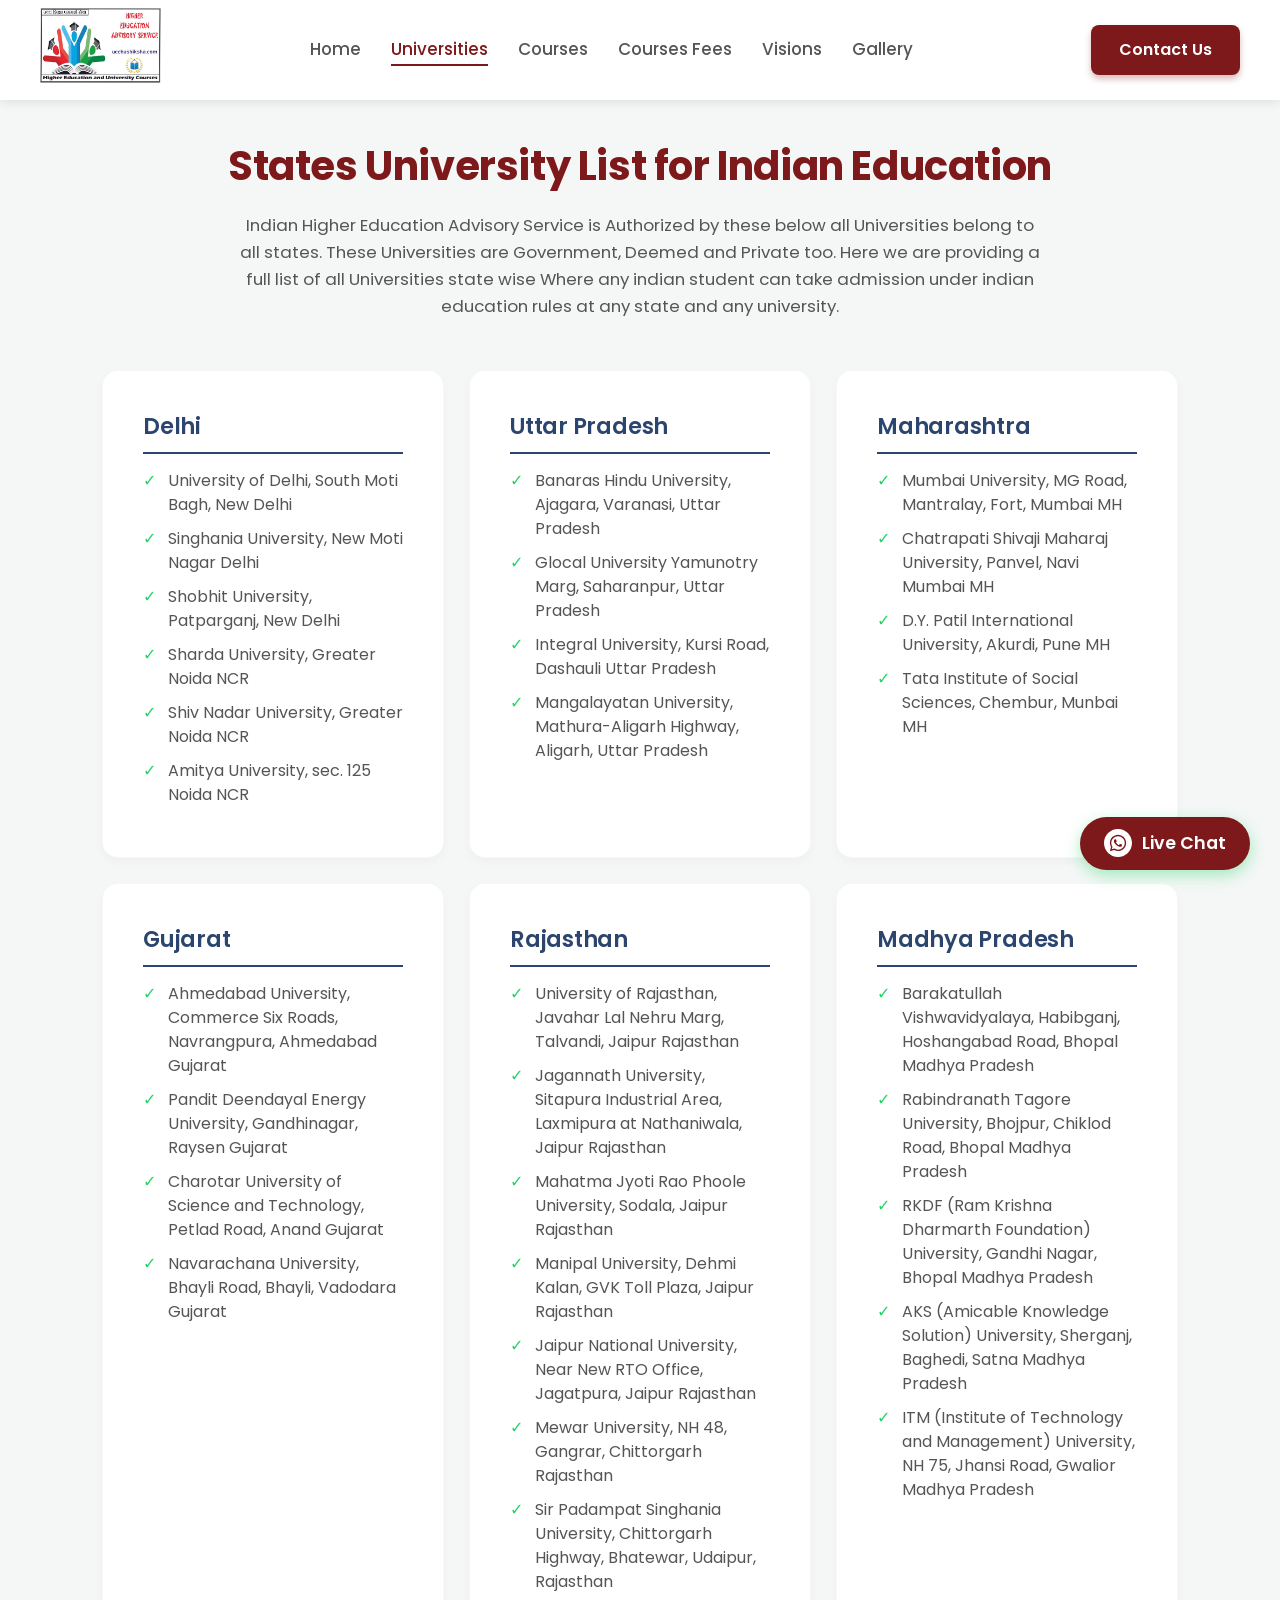
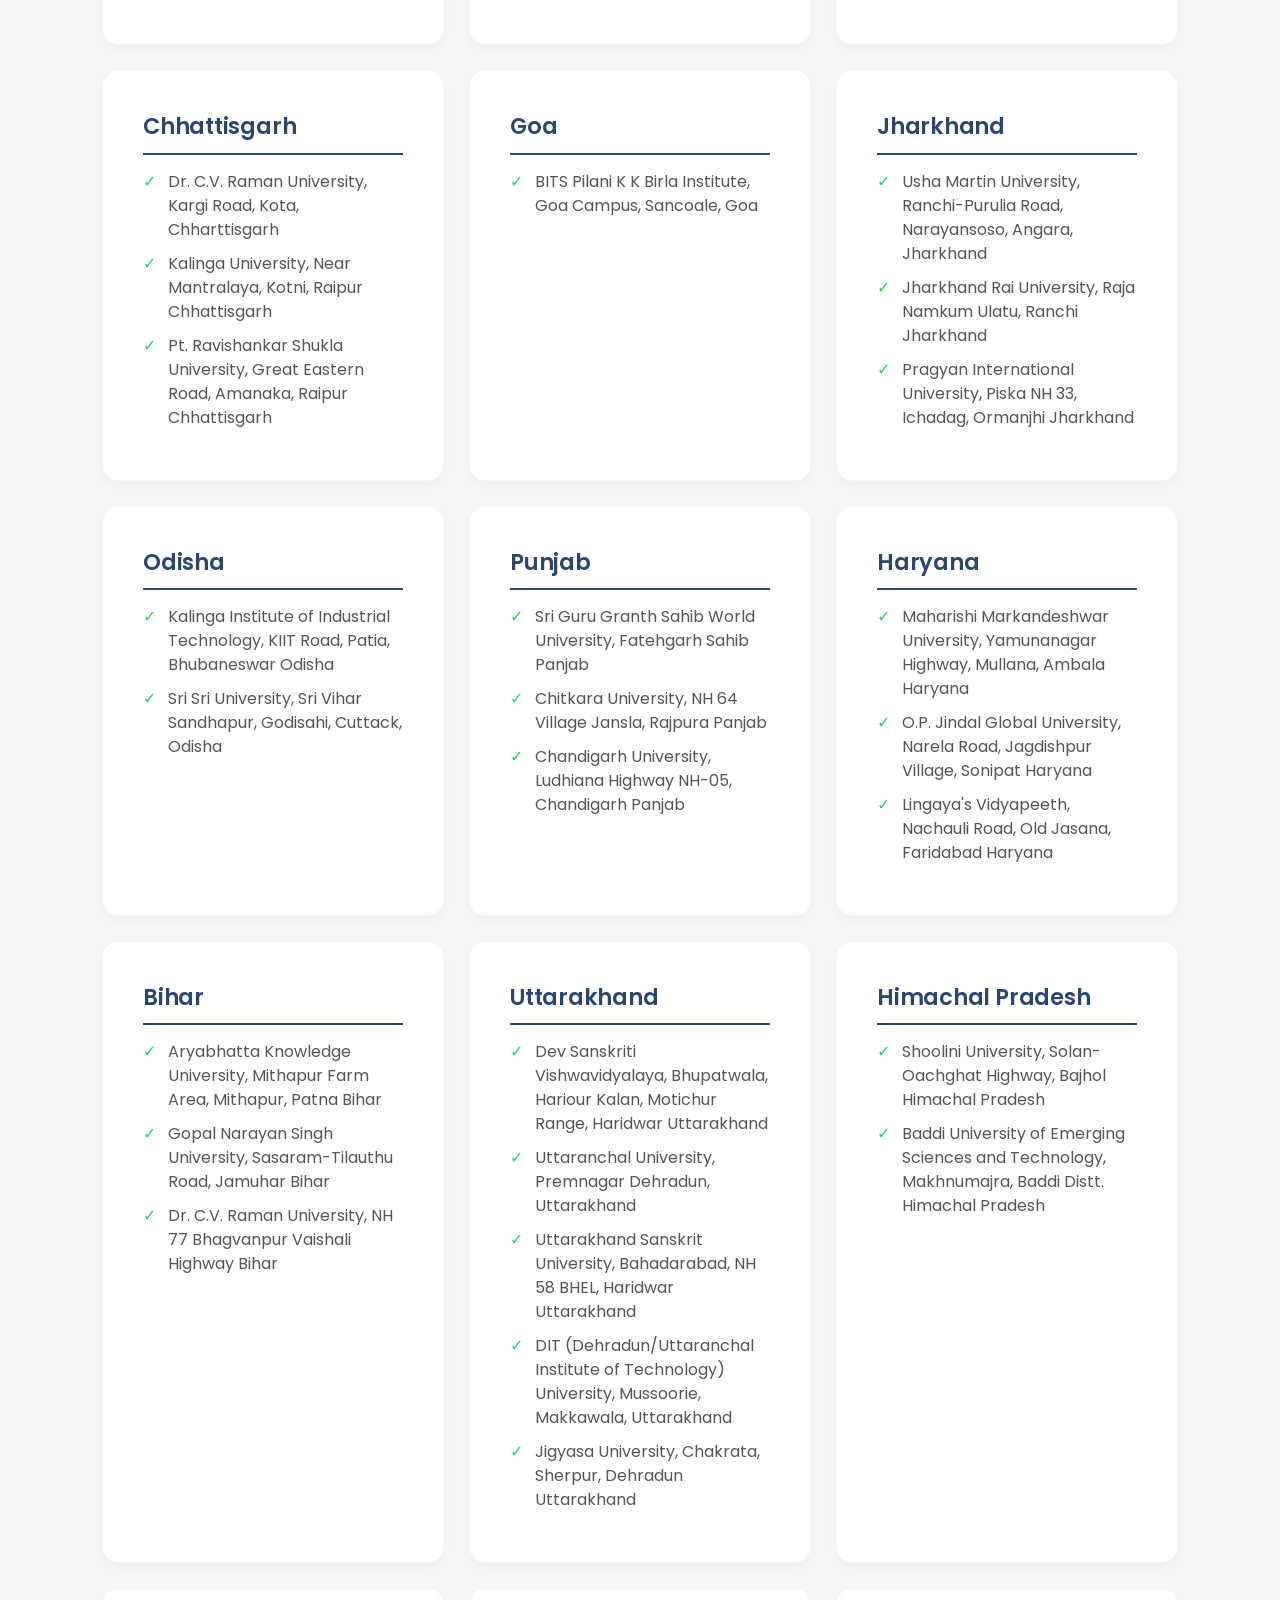
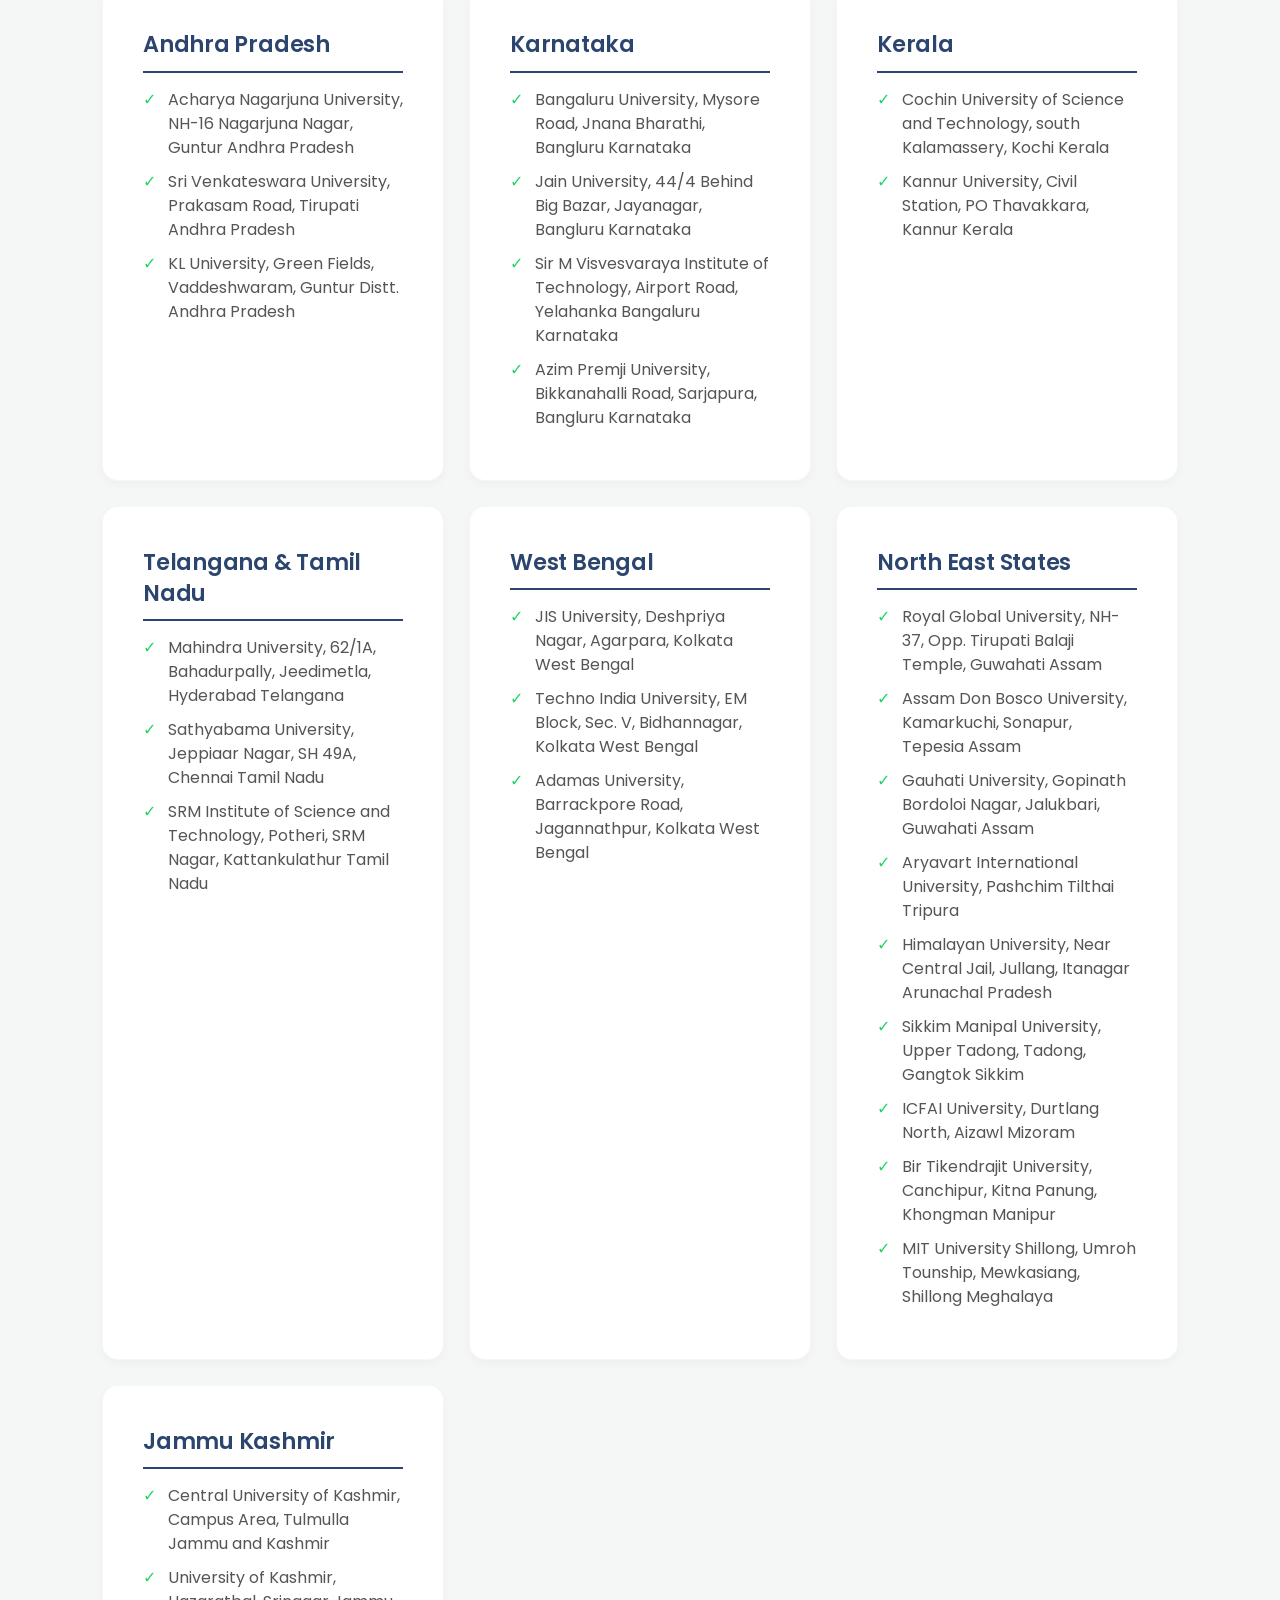
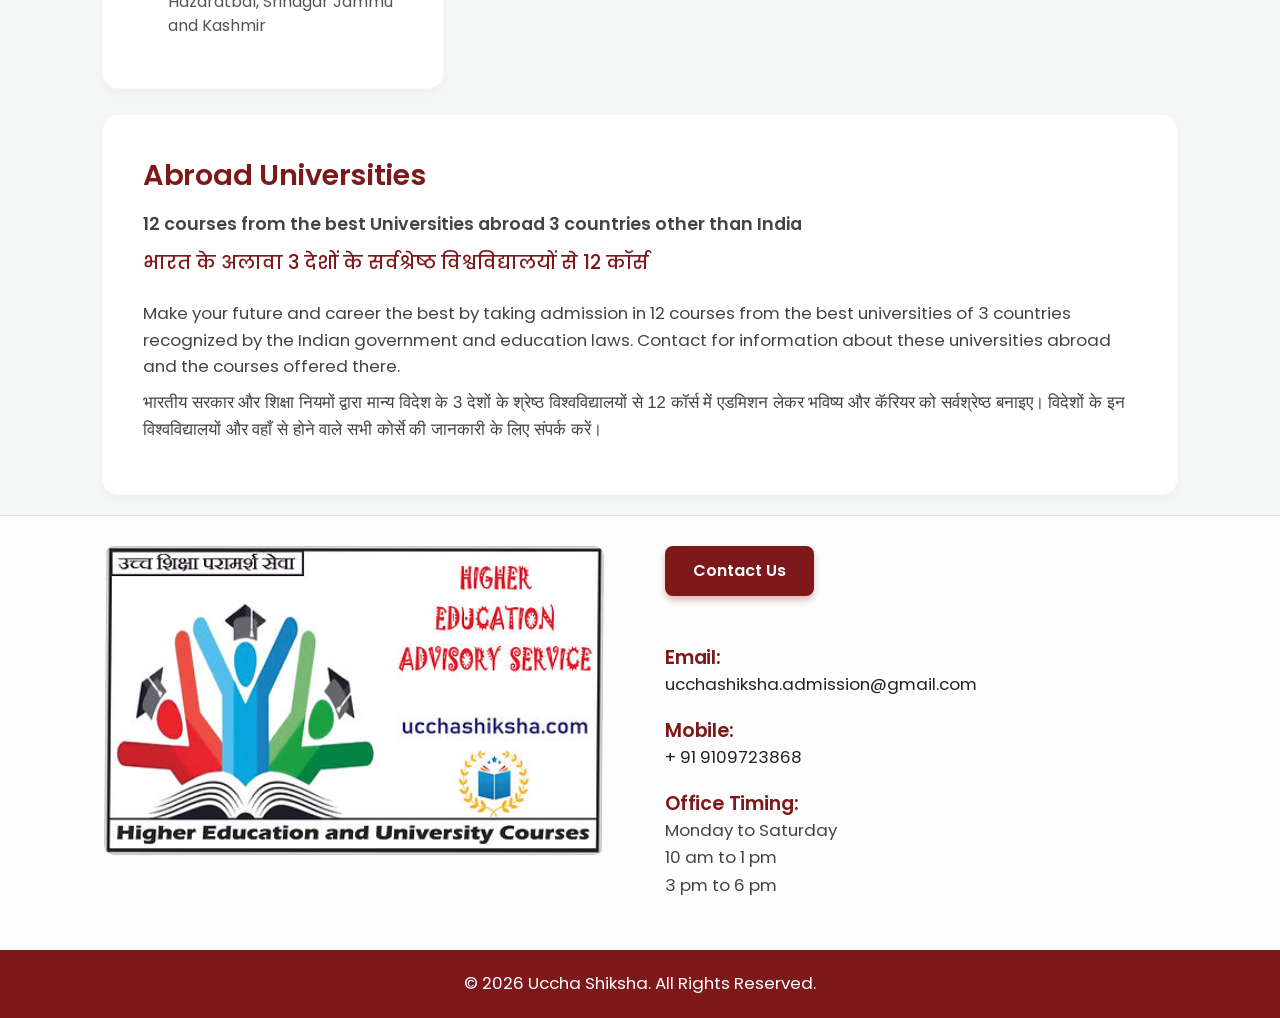
<file: universities.html>
<!DOCTYPE html>

<html lang="en">
<head>
<meta charset="utf-8"/>
<meta content="width=device-width, initial-scale=1.0" name="viewport"/>
<meta content="States and University List for Indian Education - Uccha Shiksha" name="description"/>
<title>Universities | Uccha Shiksha</title>
<!-- Google Fonts for modern typography -->
<link href="https://fonts.googleapis.com" rel="preconnect"/>
<link crossorigin="" href="https://fonts.gstatic.com" rel="preconnect"/>
<link href="https://fonts.googleapis.com/css2?family=Poppins:wght@300;400;500;600;700&amp;display=swap" rel="stylesheet"/>
<link href="styles.css" rel="stylesheet"/>
<!-- Favicon (multi-size for all browsers & devices) -->
<link rel="icon" type="image/jpeg" href="assets/logo.jpg"/>
<link rel="shortcut icon" type="image/jpeg" href="assets/logo.jpg"/>
<link rel="apple-touch-icon" href="assets/logo.jpg"/>
<link rel="icon" type="image/jpeg" sizes="32x32" href="assets/logo.jpg"/>
<link rel="icon" type="image/jpeg" sizes="16x16" href="assets/logo.jpg"/>

<!-- Open Graph / Social Media Thumbnails -->
<meta property="og:type" content="website"/>
<meta property="og:url" content="https://ucchashikha.com/universities.html"/>
<meta property="og:site_name" content="Uccha Shiksha"/>
<meta property="og:title" content="Universities | Uccha Shiksha"/>
<meta property="og:description" content="States and University List for Indian Education — UGC Affiliated universities across 8+ states under Uccha Shiksha Higher Education Advisory Service."/>
<meta property="og:image" content="https://ucchashikha.com/assets/logo.jpg"/>
<meta property="og:image:secure_url" content="https://ucchashikha.com/assets/logo.jpg"/>
<meta property="og:image:type" content="image/jpeg"/>
<meta property="og:image:width" content="1200"/>
<meta property="og:image:height" content="630"/>
<meta property="og:image:alt" content="Uccha Shiksha - Higher Education Advisory Service"/>
<meta property="og:locale" content="hi_IN"/>

<!-- Twitter Card -->
<meta name="twitter:card" content="summary_large_image"/>
<meta name="twitter:url" content="https://ucchashikha.com/universities.html"/>
<meta name="twitter:title" content="Universities | Uccha Shiksha"/>
<meta name="twitter:description" content="States and University List for Indian Education — UGC Affiliated universities across 8+ states under Uccha Shiksha Higher Education Advisory Service."/>
<meta name="twitter:image" content="https://ucchashikha.com/assets/logo.jpg"/>
<meta name="twitter:image:alt" content="Uccha Shiksha - Higher Education Advisory Service"/>
</head>
<body>
<!-- Header / Navbar -->
<header class="header">
<div class="logo-container">
<a href="index.html">
<img alt="Uccha Shiksha Logo" class="logo" src="assets/logo.jpg"/>
</a>
</div>
<nav class="nav-menu">
<ul>
<li><a href="index.html">Home</a></li>
<li><a class="active" href="universities.html">Universities</a></li>
<li><a href="courses.html">Courses</a></li>
<li><a href="courses-fees.html">Courses Fees</a></li>
<li><a href="visions.html">Visions</a></li>
<li><a href="gallery.html">Gallery</a></li>
<li><a class="mobile-contact-pill" href="#footer-section">Contact Us</a></li>
</ul>
</nav>
<div class="cta-container">
<a class="btn-primary" href="#footer-section">Contact Us</a>
<!-- Mobile Menu Toggle -->
<button aria-label="Toggle Menu" class="mobile-toggle">☰</button>
</div>
</header>
<!-- Mobile Navigation Overlay -->
<div class="mobile-nav-overlay">
<ul>
<li><a href="index.html">Home</a></li>
<li><a class="active" href="universities.html">Universities</a></li>
<li><a href="courses.html">Courses</a></li>
<li><a href="courses-fees.html">Courses Fees</a></li>
<li><a href="visions.html">Visions</a></li>
<li><a href="gallery.html">Gallery</a></li>
<li><a class="mobile-contact-pill" href="#footer-section">Contact Us</a></li>
<li><a href="#footer-section" style="color: #ecc94b;">Contact Us</a></li>
</ul>
</div>
<!-- Main Content Wrapped -->
<div style="background-color: var(--bg-primary); padding: 40px 20px 10px; min-height: calc(100vh - 100px);">
<main class="container" style="text-align: left;">
<div class="page-intro">
<h1>States University List for Indian Education</h1>
<p>Indian Higher Education Advisory Service is Authorized by these below all Universities belong to all states. These Universities are Government, Deemed and Private too. Here we are providing a full list of all Universities state wise Where any indian student can take admission under indian education rules at any state and any university.</p>
</div>
<div class="card-grid">
<div class="premium-card">
<h3 style="color: var(--accent-blue); font-size: 1.4rem; margin-bottom: 15px; border-bottom: 2px solid var(--accent-blue); padding-bottom: 10px; display: inline-block;">Delhi</h3>
<ul style="list-style-type: none; padding: 0;">
<li style="margin-bottom: 10px; padding-left: 25px; position: relative; line-height: 1.5; color: #555;"><span style="position: absolute; left: 0; top: 0; color: #25D366; font-weight: bold;">✓</span> University of Delhi, South Moti Bagh, New Delhi</li>
<li style="margin-bottom: 10px; padding-left: 25px; position: relative; line-height: 1.5; color: #555;"><span style="position: absolute; left: 0; top: 0; color: #25D366; font-weight: bold;">✓</span> Singhania University, New Moti Nagar Delhi</li>
<li style="margin-bottom: 10px; padding-left: 25px; position: relative; line-height: 1.5; color: #555;"><span style="position: absolute; left: 0; top: 0; color: #25D366; font-weight: bold;">✓</span> Shobhit University, Patparganj, New Delhi</li>
<li style="margin-bottom: 10px; padding-left: 25px; position: relative; line-height: 1.5; color: #555;"><span style="position: absolute; left: 0; top: 0; color: #25D366; font-weight: bold;">✓</span> Sharda University, Greater Noida NCR</li>
<li style="margin-bottom: 10px; padding-left: 25px; position: relative; line-height: 1.5; color: #555;"><span style="position: absolute; left: 0; top: 0; color: #25D366; font-weight: bold;">✓</span> Shiv Nadar University, Greater Noida NCR</li>
<li style="margin-bottom: 10px; padding-left: 25px; position: relative; line-height: 1.5; color: #555;"><span style="position: absolute; left: 0; top: 0; color: #25D366; font-weight: bold;">✓</span> Amitya University, sec. 125 Noida NCR</li>
</ul>
</div>
<div class="premium-card">
<h3 style="color: var(--accent-blue); font-size: 1.4rem; margin-bottom: 15px; border-bottom: 2px solid var(--accent-blue); padding-bottom: 10px; display: inline-block;">Uttar Pradesh</h3>
<ul style="list-style-type: none; padding: 0;">
<li style="margin-bottom: 10px; padding-left: 25px; position: relative; line-height: 1.5; color: #555;"><span style="position: absolute; left: 0; top: 0; color: #25D366; font-weight: bold;">✓</span> Banaras Hindu University, Ajagara, Varanasi, Uttar Pradesh</li>
<li style="margin-bottom: 10px; padding-left: 25px; position: relative; line-height: 1.5; color: #555;"><span style="position: absolute; left: 0; top: 0; color: #25D366; font-weight: bold;">✓</span> Glocal University Yamunotry Marg, Saharanpur, Uttar Pradesh</li>
<li style="margin-bottom: 10px; padding-left: 25px; position: relative; line-height: 1.5; color: #555;"><span style="position: absolute; left: 0; top: 0; color: #25D366; font-weight: bold;">✓</span> Integral University, Kursi Road, Dashauli Uttar Pradesh</li>
<li style="margin-bottom: 10px; padding-left: 25px; position: relative; line-height: 1.5; color: #555;"><span style="position: absolute; left: 0; top: 0; color: #25D366; font-weight: bold;">✓</span> Mangalayatan University, Mathura-Aligarh Highway, Aligarh, Uttar Pradesh</li>
</ul>
</div>
<div class="premium-card">
<h3 style="color: var(--accent-blue); font-size: 1.4rem; margin-bottom: 15px; border-bottom: 2px solid var(--accent-blue); padding-bottom: 10px; display: inline-block;">Maharashtra</h3>
<ul style="list-style-type: none; padding: 0;">
<li style="margin-bottom: 10px; padding-left: 25px; position: relative; line-height: 1.5; color: #555;"><span style="position: absolute; left: 0; top: 0; color: #25D366; font-weight: bold;">✓</span> Mumbai University, MG Road, Mantralay, Fort, Mumbai MH</li>
<li style="margin-bottom: 10px; padding-left: 25px; position: relative; line-height: 1.5; color: #555;"><span style="position: absolute; left: 0; top: 0; color: #25D366; font-weight: bold;">✓</span> Chatrapati Shivaji Maharaj University, Panvel, Navi Mumbai MH</li>
<li style="margin-bottom: 10px; padding-left: 25px; position: relative; line-height: 1.5; color: #555;"><span style="position: absolute; left: 0; top: 0; color: #25D366; font-weight: bold;">✓</span> D.Y. Patil International University, Akurdi, Pune MH</li>
<li style="margin-bottom: 10px; padding-left: 25px; position: relative; line-height: 1.5; color: #555;"><span style="position: absolute; left: 0; top: 0; color: #25D366; font-weight: bold;">✓</span> Tata Institute of Social Sciences, Chembur, Munbai MH</li>
</ul>
</div>
<div class="premium-card">
<h3 style="color: var(--accent-blue); font-size: 1.4rem; margin-bottom: 15px; border-bottom: 2px solid var(--accent-blue); padding-bottom: 10px; display: inline-block;">Gujarat</h3>
<ul style="list-style-type: none; padding: 0;">
<li style="margin-bottom: 10px; padding-left: 25px; position: relative; line-height: 1.5; color: #555;"><span style="position: absolute; left: 0; top: 0; color: #25D366; font-weight: bold;">✓</span> Ahmedabad University, Commerce Six Roads, Navrangpura, Ahmedabad Gujarat</li>
<li style="margin-bottom: 10px; padding-left: 25px; position: relative; line-height: 1.5; color: #555;"><span style="position: absolute; left: 0; top: 0; color: #25D366; font-weight: bold;">✓</span> Pandit Deendayal Energy University, Gandhinagar, Raysen Gujarat</li>
<li style="margin-bottom: 10px; padding-left: 25px; position: relative; line-height: 1.5; color: #555;"><span style="position: absolute; left: 0; top: 0; color: #25D366; font-weight: bold;">✓</span> Charotar University of Science and Technology, Petlad Road, Anand Gujarat</li>
<li style="margin-bottom: 10px; padding-left: 25px; position: relative; line-height: 1.5; color: #555;"><span style="position: absolute; left: 0; top: 0; color: #25D366; font-weight: bold;">✓</span> Navarachana University, Bhayli Road, Bhayli, Vadodara Gujarat</li>
</ul>
</div>
<div class="premium-card">
<h3 style="color: var(--accent-blue); font-size: 1.4rem; margin-bottom: 15px; border-bottom: 2px solid var(--accent-blue); padding-bottom: 10px; display: inline-block;">Rajasthan</h3>
<ul style="list-style-type: none; padding: 0;">
<li style="margin-bottom: 10px; padding-left: 25px; position: relative; line-height: 1.5; color: #555;"><span style="position: absolute; left: 0; top: 0; color: #25D366; font-weight: bold;">✓</span> University of Rajasthan, Javahar Lal Nehru Marg, Talvandi, Jaipur Rajasthan</li>
<li style="margin-bottom: 10px; padding-left: 25px; position: relative; line-height: 1.5; color: #555;"><span style="position: absolute; left: 0; top: 0; color: #25D366; font-weight: bold;">✓</span> Jagannath University, Sitapura Industrial Area, Laxmipura at Nathaniwala, Jaipur Rajasthan</li>
<li style="margin-bottom: 10px; padding-left: 25px; position: relative; line-height: 1.5; color: #555;"><span style="position: absolute; left: 0; top: 0; color: #25D366; font-weight: bold;">✓</span> Mahatma Jyoti Rao Phoole University, Sodala, Jaipur Rajasthan</li>
<li style="margin-bottom: 10px; padding-left: 25px; position: relative; line-height: 1.5; color: #555;"><span style="position: absolute; left: 0; top: 0; color: #25D366; font-weight: bold;">✓</span> Manipal University, Dehmi Kalan, GVK Toll Plaza, Jaipur Rajasthan</li>
<li style="margin-bottom: 10px; padding-left: 25px; position: relative; line-height: 1.5; color: #555;"><span style="position: absolute; left: 0; top: 0; color: #25D366; font-weight: bold;">✓</span> Jaipur National University, Near New RTO Office, Jagatpura, Jaipur Rajasthan</li>
<li style="margin-bottom: 10px; padding-left: 25px; position: relative; line-height: 1.5; color: #555;"><span style="position: absolute; left: 0; top: 0; color: #25D366; font-weight: bold;">✓</span> Mewar University, NH 48, Gangrar, Chittorgarh Rajasthan</li>
<li style="margin-bottom: 10px; padding-left: 25px; position: relative; line-height: 1.5; color: #555;"><span style="position: absolute; left: 0; top: 0; color: #25D366; font-weight: bold;">✓</span> Sir Padampat Singhania University, Chittorgarh Highway, Bhatewar, Udaipur, Rajasthan</li>
</ul>
</div>
<div class="premium-card">
<h3 style="color: var(--accent-blue); font-size: 1.4rem; margin-bottom: 15px; border-bottom: 2px solid var(--accent-blue); padding-bottom: 10px; display: inline-block;">Madhya Pradesh</h3>
<ul style="list-style-type: none; padding: 0;">
<li style="margin-bottom: 10px; padding-left: 25px; position: relative; line-height: 1.5; color: #555;"><span style="position: absolute; left: 0; top: 0; color: #25D366; font-weight: bold;">✓</span> Barakatullah Vishwavidyalaya, Habibganj, Hoshangabad Road, Bhopal Madhya Pradesh</li>
<li style="margin-bottom: 10px; padding-left: 25px; position: relative; line-height: 1.5; color: #555;"><span style="position: absolute; left: 0; top: 0; color: #25D366; font-weight: bold;">✓</span> Rabindranath Tagore University, Bhojpur, Chiklod Road, Bhopal Madhya Pradesh</li>
<li style="margin-bottom: 10px; padding-left: 25px; position: relative; line-height: 1.5; color: #555;"><span style="position: absolute; left: 0; top: 0; color: #25D366; font-weight: bold;">✓</span> RKDF (Ram Krishna Dharmarth Foundation) University, Gandhi Nagar, Bhopal Madhya Pradesh</li>
<li style="margin-bottom: 10px; padding-left: 25px; position: relative; line-height: 1.5; color: #555;"><span style="position: absolute; left: 0; top: 0; color: #25D366; font-weight: bold;">✓</span> AKS (Amicable Knowledge Solution) University, Sherganj, Baghedi, Satna Madhya Pradesh</li>
<li style="margin-bottom: 10px; padding-left: 25px; position: relative; line-height: 1.5; color: #555;"><span style="position: absolute; left: 0; top: 0; color: #25D366; font-weight: bold;">✓</span> ITM (Institute of Technology and Management) University, NH 75, Jhansi Road, Gwalior Madhya Pradesh</li>
</ul>
</div>
<div class="premium-card">
<h3 style="color: var(--accent-blue); font-size: 1.4rem; margin-bottom: 15px; border-bottom: 2px solid var(--accent-blue); padding-bottom: 10px; display: inline-block;">Chhattisgarh</h3>
<ul style="list-style-type: none; padding: 0;">
<li style="margin-bottom: 10px; padding-left: 25px; position: relative; line-height: 1.5; color: #555;"><span style="position: absolute; left: 0; top: 0; color: #25D366; font-weight: bold;">✓</span> Dr. C.V. Raman University, Kargi Road, Kota, Chharttisgarh</li>
<li style="margin-bottom: 10px; padding-left: 25px; position: relative; line-height: 1.5; color: #555;"><span style="position: absolute; left: 0; top: 0; color: #25D366; font-weight: bold;">✓</span> Kalinga University, Near Mantralaya, Kotni, Raipur Chhattisgarh</li>
<li style="margin-bottom: 10px; padding-left: 25px; position: relative; line-height: 1.5; color: #555;"><span style="position: absolute; left: 0; top: 0; color: #25D366; font-weight: bold;">✓</span> Pt. Ravishankar Shukla University, Great Eastern Road, Amanaka, Raipur Chhattisgarh</li>
</ul>
</div>
<div class="premium-card">
<h3 style="color: var(--accent-blue); font-size: 1.4rem; margin-bottom: 15px; border-bottom: 2px solid var(--accent-blue); padding-bottom: 10px; display: inline-block;">Goa</h3>
<ul style="list-style-type: none; padding: 0;">
<li style="margin-bottom: 10px; padding-left: 25px; position: relative; line-height: 1.5; color: #555;"><span style="position: absolute; left: 0; top: 0; color: #25D366; font-weight: bold;">✓</span> BITS Pilani K K Birla Institute, Goa Campus, Sancoale, Goa</li>
</ul>
</div>
<div class="premium-card">
<h3 style="color: var(--accent-blue); font-size: 1.4rem; margin-bottom: 15px; border-bottom: 2px solid var(--accent-blue); padding-bottom: 10px; display: inline-block;">Jharkhand</h3>
<ul style="list-style-type: none; padding: 0;">
<li style="margin-bottom: 10px; padding-left: 25px; position: relative; line-height: 1.5; color: #555;"><span style="position: absolute; left: 0; top: 0; color: #25D366; font-weight: bold;">✓</span> Usha Martin University, Ranchi-Purulia Road, Narayansoso, Angara, Jharkhand</li>
<li style="margin-bottom: 10px; padding-left: 25px; position: relative; line-height: 1.5; color: #555;"><span style="position: absolute; left: 0; top: 0; color: #25D366; font-weight: bold;">✓</span> Jharkhand Rai University, Raja Namkum Ulatu, Ranchi Jharkhand</li>
<li style="margin-bottom: 10px; padding-left: 25px; position: relative; line-height: 1.5; color: #555;"><span style="position: absolute; left: 0; top: 0; color: #25D366; font-weight: bold;">✓</span> Pragyan International University, Piska NH 33, Ichadag, Ormanjhi Jharkhand</li>
</ul>
</div>
<div class="premium-card">
<h3 style="color: var(--accent-blue); font-size: 1.4rem; margin-bottom: 15px; border-bottom: 2px solid var(--accent-blue); padding-bottom: 10px; display: inline-block;">Odisha</h3>
<ul style="list-style-type: none; padding: 0;">
<li style="margin-bottom: 10px; padding-left: 25px; position: relative; line-height: 1.5; color: #555;"><span style="position: absolute; left: 0; top: 0; color: #25D366; font-weight: bold;">✓</span> Kalinga Institute of Industrial Technology, KIIT Road, Patia, Bhubaneswar Odisha</li>
<li style="margin-bottom: 10px; padding-left: 25px; position: relative; line-height: 1.5; color: #555;"><span style="position: absolute; left: 0; top: 0; color: #25D366; font-weight: bold;">✓</span> Sri Sri University, Sri Vihar Sandhapur, Godisahi, Cuttack, Odisha</li>
</ul>
</div>
<div class="premium-card">
<h3 style="color: var(--accent-blue); font-size: 1.4rem; margin-bottom: 15px; border-bottom: 2px solid var(--accent-blue); padding-bottom: 10px; display: inline-block;">Punjab</h3>
<ul style="list-style-type: none; padding: 0;">
<li style="margin-bottom: 10px; padding-left: 25px; position: relative; line-height: 1.5; color: #555;"><span style="position: absolute; left: 0; top: 0; color: #25D366; font-weight: bold;">✓</span> Sri Guru Granth Sahib World University, Fatehgarh Sahib Panjab</li>
<li style="margin-bottom: 10px; padding-left: 25px; position: relative; line-height: 1.5; color: #555;"><span style="position: absolute; left: 0; top: 0; color: #25D366; font-weight: bold;">✓</span> Chitkara University, NH 64 Village Jansla, Rajpura Panjab</li>
<li style="margin-bottom: 10px; padding-left: 25px; position: relative; line-height: 1.5; color: #555;"><span style="position: absolute; left: 0; top: 0; color: #25D366; font-weight: bold;">✓</span> Chandigarh University, Ludhiana Highway NH-05, Chandigarh Panjab</li>
</ul>
</div>
<div class="premium-card">
<h3 style="color: var(--accent-blue); font-size: 1.4rem; margin-bottom: 15px; border-bottom: 2px solid var(--accent-blue); padding-bottom: 10px; display: inline-block;">Haryana</h3>
<ul style="list-style-type: none; padding: 0;">
<li style="margin-bottom: 10px; padding-left: 25px; position: relative; line-height: 1.5; color: #555;"><span style="position: absolute; left: 0; top: 0; color: #25D366; font-weight: bold;">✓</span> Maharishi Markandeshwar University, Yamunanagar Highway, Mullana, Ambala Haryana</li>
<li style="margin-bottom: 10px; padding-left: 25px; position: relative; line-height: 1.5; color: #555;"><span style="position: absolute; left: 0; top: 0; color: #25D366; font-weight: bold;">✓</span> O.P. Jindal Global University, Narela Road, Jagdishpur Village, Sonipat Haryana</li>
<li style="margin-bottom: 10px; padding-left: 25px; position: relative; line-height: 1.5; color: #555;"><span style="position: absolute; left: 0; top: 0; color: #25D366; font-weight: bold;">✓</span> Lingaya's Vidyapeeth, Nachauli Road, Old Jasana, Faridabad Haryana</li>
</ul>
</div>
<div class="premium-card">
<h3 style="color: var(--accent-blue); font-size: 1.4rem; margin-bottom: 15px; border-bottom: 2px solid var(--accent-blue); padding-bottom: 10px; display: inline-block;">Bihar</h3>
<ul style="list-style-type: none; padding: 0;">
<li style="margin-bottom: 10px; padding-left: 25px; position: relative; line-height: 1.5; color: #555;"><span style="position: absolute; left: 0; top: 0; color: #25D366; font-weight: bold;">✓</span> Aryabhatta Knowledge University, Mithapur Farm Area, Mithapur, Patna Bihar</li>
<li style="margin-bottom: 10px; padding-left: 25px; position: relative; line-height: 1.5; color: #555;"><span style="position: absolute; left: 0; top: 0; color: #25D366; font-weight: bold;">✓</span> Gopal Narayan Singh University, Sasaram-Tilauthu Road, Jamuhar Bihar</li>
<li style="margin-bottom: 10px; padding-left: 25px; position: relative; line-height: 1.5; color: #555;"><span style="position: absolute; left: 0; top: 0; color: #25D366; font-weight: bold;">✓</span> Dr. C.V. Raman University, NH 77 Bhagvanpur Vaishali Highway Bihar</li>
</ul>
</div>
<div class="premium-card">
<h3 style="color: var(--accent-blue); font-size: 1.4rem; margin-bottom: 15px; border-bottom: 2px solid var(--accent-blue); padding-bottom: 10px; display: inline-block;">Uttarakhand</h3>
<ul style="list-style-type: none; padding: 0;">
<li style="margin-bottom: 10px; padding-left: 25px; position: relative; line-height: 1.5; color: #555;"><span style="position: absolute; left: 0; top: 0; color: #25D366; font-weight: bold;">✓</span> Dev Sanskriti Vishwavidyalaya, Bhupatwala, Hariour Kalan, Motichur Range, Haridwar Uttarakhand</li>
<li style="margin-bottom: 10px; padding-left: 25px; position: relative; line-height: 1.5; color: #555;"><span style="position: absolute; left: 0; top: 0; color: #25D366; font-weight: bold;">✓</span> Uttaranchal University, Premnagar Dehradun, Uttarakhand</li>
<li style="margin-bottom: 10px; padding-left: 25px; position: relative; line-height: 1.5; color: #555;"><span style="position: absolute; left: 0; top: 0; color: #25D366; font-weight: bold;">✓</span> Uttarakhand Sanskrit University, Bahadarabad, NH 58 BHEL, Haridwar Uttarakhand</li>
<li style="margin-bottom: 10px; padding-left: 25px; position: relative; line-height: 1.5; color: #555;"><span style="position: absolute; left: 0; top: 0; color: #25D366; font-weight: bold;">✓</span> DIT (Dehradun/Uttaranchal Institute of Technology) University, Mussoorie, Makkawala, Uttarakhand</li>
<li style="margin-bottom: 10px; padding-left: 25px; position: relative; line-height: 1.5; color: #555;"><span style="position: absolute; left: 0; top: 0; color: #25D366; font-weight: bold;">✓</span> Jigyasa University, Chakrata, Sherpur, Dehradun Uttarakhand</li>
</ul>
</div>
<div class="premium-card">
<h3 style="color: var(--accent-blue); font-size: 1.4rem; margin-bottom: 15px; border-bottom: 2px solid var(--accent-blue); padding-bottom: 10px; display: inline-block;">Himachal Pradesh</h3>
<ul style="list-style-type: none; padding: 0;">
<li style="margin-bottom: 10px; padding-left: 25px; position: relative; line-height: 1.5; color: #555;"><span style="position: absolute; left: 0; top: 0; color: #25D366; font-weight: bold;">✓</span> Shoolini University, Solan-Oachghat Highway, Bajhol Himachal Pradesh</li>
<li style="margin-bottom: 10px; padding-left: 25px; position: relative; line-height: 1.5; color: #555;"><span style="position: absolute; left: 0; top: 0; color: #25D366; font-weight: bold;">✓</span> Baddi University of Emerging Sciences and Technology, Makhnumajra, Baddi Distt. Himachal Pradesh</li>
</ul>
</div>
<div class="premium-card">
<h3 style="color: var(--accent-blue); font-size: 1.4rem; margin-bottom: 15px; border-bottom: 2px solid var(--accent-blue); padding-bottom: 10px; display: inline-block;">Andhra Pradesh</h3>
<ul style="list-style-type: none; padding: 0;">
<li style="margin-bottom: 10px; padding-left: 25px; position: relative; line-height: 1.5; color: #555;"><span style="position: absolute; left: 0; top: 0; color: #25D366; font-weight: bold;">✓</span> Acharya Nagarjuna University, NH-16 Nagarjuna Nagar, Guntur Andhra Pradesh</li>
<li style="margin-bottom: 10px; padding-left: 25px; position: relative; line-height: 1.5; color: #555;"><span style="position: absolute; left: 0; top: 0; color: #25D366; font-weight: bold;">✓</span> Sri Venkateswara University, Prakasam Road, Tirupati Andhra Pradesh</li>
<li style="margin-bottom: 10px; padding-left: 25px; position: relative; line-height: 1.5; color: #555;"><span style="position: absolute; left: 0; top: 0; color: #25D366; font-weight: bold;">✓</span> KL University, Green Fields, Vaddeshwaram, Guntur Distt. Andhra Pradesh</li>
</ul>
</div>
<div class="premium-card">
<h3 style="color: var(--accent-blue); font-size: 1.4rem; margin-bottom: 15px; border-bottom: 2px solid var(--accent-blue); padding-bottom: 10px; display: inline-block;">Karnataka</h3>
<ul style="list-style-type: none; padding: 0;">
<li style="margin-bottom: 10px; padding-left: 25px; position: relative; line-height: 1.5; color: #555;"><span style="position: absolute; left: 0; top: 0; color: #25D366; font-weight: bold;">✓</span> Bangaluru University, Mysore Road, Jnana Bharathi, Bangluru Karnataka</li>
<li style="margin-bottom: 10px; padding-left: 25px; position: relative; line-height: 1.5; color: #555;"><span style="position: absolute; left: 0; top: 0; color: #25D366; font-weight: bold;">✓</span> Jain University, 44/4 Behind Big Bazar, Jayanagar, Bangluru Karnataka</li>
<li style="margin-bottom: 10px; padding-left: 25px; position: relative; line-height: 1.5; color: #555;"><span style="position: absolute; left: 0; top: 0; color: #25D366; font-weight: bold;">✓</span> Sir M Visvesvaraya Institute of Technology, Airport Road, Yelahanka Bangaluru Karnataka</li>
<li style="margin-bottom: 10px; padding-left: 25px; position: relative; line-height: 1.5; color: #555;"><span style="position: absolute; left: 0; top: 0; color: #25D366; font-weight: bold;">✓</span> Azim Premji University, Bikkanahalli Road, Sarjapura, Bangluru Karnataka</li>
</ul>
</div>
<div class="premium-card">
<h3 style="color: var(--accent-blue); font-size: 1.4rem; margin-bottom: 15px; border-bottom: 2px solid var(--accent-blue); padding-bottom: 10px; display: inline-block;">Kerala</h3>
<ul style="list-style-type: none; padding: 0;">
<li style="margin-bottom: 10px; padding-left: 25px; position: relative; line-height: 1.5; color: #555;"><span style="position: absolute; left: 0; top: 0; color: #25D366; font-weight: bold;">✓</span> Cochin University of Science and Technology, south Kalamassery, Kochi Kerala</li>
<li style="margin-bottom: 10px; padding-left: 25px; position: relative; line-height: 1.5; color: #555;"><span style="position: absolute; left: 0; top: 0; color: #25D366; font-weight: bold;">✓</span> Kannur University, Civil Station, PO Thavakkara, Kannur Kerala</li>
</ul>
</div>
<div class="premium-card">
<h3 style="color: var(--accent-blue); font-size: 1.4rem; margin-bottom: 15px; border-bottom: 2px solid var(--accent-blue); padding-bottom: 10px; display: inline-block;">Telangana &amp; Tamil Nadu</h3>
<ul style="list-style-type: none; padding: 0;">
<li style="margin-bottom: 10px; padding-left: 25px; position: relative; line-height: 1.5; color: #555;"><span style="position: absolute; left: 0; top: 0; color: #25D366; font-weight: bold;">✓</span> Mahindra University, 62/1A, Bahadurpally, Jeedimetla, Hyderabad Telangana</li>
<li style="margin-bottom: 10px; padding-left: 25px; position: relative; line-height: 1.5; color: #555;"><span style="position: absolute; left: 0; top: 0; color: #25D366; font-weight: bold;">✓</span> Sathyabama University, Jeppiaar Nagar, SH 49A, Chennai Tamil Nadu</li>
<li style="margin-bottom: 10px; padding-left: 25px; position: relative; line-height: 1.5; color: #555;"><span style="position: absolute; left: 0; top: 0; color: #25D366; font-weight: bold;">✓</span> SRM Institute of Science and Technology, Potheri, SRM Nagar, Kattankulathur Tamil Nadu</li>
</ul>
</div>
<div class="premium-card">
<h3 style="color: var(--accent-blue); font-size: 1.4rem; margin-bottom: 15px; border-bottom: 2px solid var(--accent-blue); padding-bottom: 10px; display: inline-block;">West Bengal</h3>
<ul style="list-style-type: none; padding: 0;">
<li style="margin-bottom: 10px; padding-left: 25px; position: relative; line-height: 1.5; color: #555;"><span style="position: absolute; left: 0; top: 0; color: #25D366; font-weight: bold;">✓</span> JIS University, Deshpriya Nagar, Agarpara, Kolkata West Bengal</li>
<li style="margin-bottom: 10px; padding-left: 25px; position: relative; line-height: 1.5; color: #555;"><span style="position: absolute; left: 0; top: 0; color: #25D366; font-weight: bold;">✓</span> Techno India University, EM Block, Sec. V, Bidhannagar, Kolkata West Bengal</li>
<li style="margin-bottom: 10px; padding-left: 25px; position: relative; line-height: 1.5; color: #555;"><span style="position: absolute; left: 0; top: 0; color: #25D366; font-weight: bold;">✓</span> Adamas University, Barrackpore Road, Jagannathpur, Kolkata West Bengal</li>
</ul>
</div>
<div class="premium-card">
<h3 style="color: var(--accent-blue); font-size: 1.4rem; margin-bottom: 15px; border-bottom: 2px solid var(--accent-blue); padding-bottom: 10px; display: inline-block;">North East States</h3>
<ul style="list-style-type: none; padding: 0;">
<li style="margin-bottom: 10px; padding-left: 25px; position: relative; line-height: 1.5; color: #555;"><span style="position: absolute; left: 0; top: 0; color: #25D366; font-weight: bold;">✓</span> Royal Global University, NH-37, Opp. Tirupati Balaji Temple, Guwahati Assam</li>
<li style="margin-bottom: 10px; padding-left: 25px; position: relative; line-height: 1.5; color: #555;"><span style="position: absolute; left: 0; top: 0; color: #25D366; font-weight: bold;">✓</span> Assam Don Bosco University, Kamarkuchi, Sonapur, Tepesia Assam</li>
<li style="margin-bottom: 10px; padding-left: 25px; position: relative; line-height: 1.5; color: #555;"><span style="position: absolute; left: 0; top: 0; color: #25D366; font-weight: bold;">✓</span> Gauhati University, Gopinath Bordoloi Nagar, Jalukbari, Guwahati Assam</li>
<li style="margin-bottom: 10px; padding-left: 25px; position: relative; line-height: 1.5; color: #555;"><span style="position: absolute; left: 0; top: 0; color: #25D366; font-weight: bold;">✓</span> Aryavart International University, Pashchim Tilthai Tripura</li>
<li style="margin-bottom: 10px; padding-left: 25px; position: relative; line-height: 1.5; color: #555;"><span style="position: absolute; left: 0; top: 0; color: #25D366; font-weight: bold;">✓</span> Himalayan University, Near Central Jail, Jullang, Itanagar Arunachal Pradesh</li>
<li style="margin-bottom: 10px; padding-left: 25px; position: relative; line-height: 1.5; color: #555;"><span style="position: absolute; left: 0; top: 0; color: #25D366; font-weight: bold;">✓</span> Sikkim Manipal University, Upper Tadong, Tadong, Gangtok Sikkim</li>
<li style="margin-bottom: 10px; padding-left: 25px; position: relative; line-height: 1.5; color: #555;"><span style="position: absolute; left: 0; top: 0; color: #25D366; font-weight: bold;">✓</span> ICFAI University, Durtlang North, Aizawl Mizoram</li>
<li style="margin-bottom: 10px; padding-left: 25px; position: relative; line-height: 1.5; color: #555;"><span style="position: absolute; left: 0; top: 0; color: #25D366; font-weight: bold;">✓</span> Bir Tikendrajit University, Canchipur, Kitna Panung, Khongman Manipur</li>
<li style="margin-bottom: 10px; padding-left: 25px; position: relative; line-height: 1.5; color: #555;"><span style="position: absolute; left: 0; top: 0; color: #25D366; font-weight: bold;">✓</span> MIT University Shillong, Umroh Tounship, Mewkasiang, Shillong Meghalaya</li>
</ul>
</div>
<div class="premium-card">
<h3 style="color: var(--accent-blue); font-size: 1.4rem; margin-bottom: 15px; border-bottom: 2px solid var(--accent-blue); padding-bottom: 10px; display: inline-block;">Jammu Kashmir</h3>
<ul style="list-style-type: none; padding: 0;">
<li style="margin-bottom: 10px; padding-left: 25px; position: relative; line-height: 1.5; color: #555;"><span style="position: absolute; left: 0; top: 0; color: #25D366; font-weight: bold;">✓</span> Central University of Kashmir, Campus Area, Tulmulla Jammu and Kashmir</li>
<li style="margin-bottom: 10px; padding-left: 25px; position: relative; line-height: 1.5; color: #555;"><span style="position: absolute; left: 0; top: 0; color: #25D366; font-weight: bold;">✓</span> University of Kashmir, Hazaratbal, Srinagar Jammu and Kashmir</li>
</ul>
</div>
<div class="premium-card" style="grid-column: 1 / -1; display: flex; align-items: center; justify-content: space-between; flex-wrap: wrap;">
<div style="flex: 1; min-width: 200px;">
<h3 style="font-size: 1.8rem; margin-bottom: 15px; border-bottom: none;">Abroad Universities</h3>
<p style="font-size: 1.1rem; margin-bottom: 5px; line-height: 1.5; font-weight: 600;">12 courses from the best Universities abroad 3 countries other than India</p>
<p class="hindi-text" style="color: var(--primary-color); font-size: 1.2rem; margin-bottom: 20px;">भारत के अलावा 3 देशों के सर्वश्रेष्ठ विश्वविद्यालयों से 12 कॉर्स</p>
<p style="font-size: 1.05rem; margin-bottom: 10px; line-height: 1.6;">Make your future and career the best by taking admission in 12 courses from the best universities of 3 countries recognized by the Indian government and education laws. Contact for information about these universities abroad and the courses offered there.</p>
<p style="font-size: 1.05rem; margin-bottom: 10px; line-height: 1.6; font-family: Arial, sans-serif; color: #444;">भारतीय सरकार और शिक्षा नियमों द्वारा मान्य विदेश के 3 देशों के श्रेष्ठ विश्वविद्यालयों से 12 कॉर्स में एडमिशन लेकर भविष्य और कॅरियर को सर्वश्रेष्ठ बनाइए। विदेशों के इन विश्वविद्यालयों और वहाँ से होने वाले सभी कोर्से की जानकारी के लिए संपर्क करें।</p>
</div>
</div>
</div></main>
</div>
<!-- Footer -->
<footer class="footer" id="footer-section">
<div class="container footer-content">
<div class="footer-graphic-col">
<img alt="Uccha Shiksha Logo" class="footer-graphic" src="assets/logo.jpg"/>
</div>
<div class="footer-details-col">
<div class="contact-box">
<span class="btn-primary" style="margin-bottom: 30px; display: inline-block; cursor: default; pointer-events: none;">Contact Us</span>
<h4>Email:</h4>
<p><a href="mailto:ucchashiksha.admission@gmail.com">ucchashiksha.admission@gmail.com</a></p>
<h4>Mobile:</h4>
<p><a href="tel:+919109723868">+ 91 9109723868</a></p>
<h4>Office Timing:</h4>
<p>Monday to Saturday<br/>10 am to 1 pm<br/>3 pm to 6 pm</p>
</div>
</div>
</div>
<div class="footer-bottom">
<p>© 2026 Uccha Shiksha. All Rights Reserved. </p>
</div>
</footer>
<!-- Floating WhatsApp Widget -->
<div class="floating-chat" style="bottom: 30px; right: 30px; position: fixed; z-index: 1000;">
<a href="https://wa.me/919109723868" onmouseout="this.style.transform='scale(1)'" onmouseover="this.style.transform='scale(1.05)'" style="background-color: #25D366; color: white; padding: 12px 24px; border-radius: 50px; display: flex; align-items: center; gap: 10px; font-weight: 600; font-size: 1.1rem; box-shadow: 0 5px 15px rgba(37, 211, 102, 0.4); text-decoration: none; transition: transform 0.3s ease;" target="_blank">
<svg fill="white" height="28" viewbox="0 0 24 24" width="28">
<path d="M12.031 6.172c-3.181 0-5.767 2.586-5.768 5.766-.001 1.298.38 2.27 1.019 3.287l-.582 2.128 2.182-.573c.978.58 1.911.928 3.145.929 3.178 0 5.767-2.587 5.768-5.766.001-3.187-2.575-5.77-5.764-5.771zm3.392 8.244c-.144.405-.837.774-1.17.824-.299.045-.677.063-1.092-.069-.252-.08-.575-.187-.988-.365-1.739-.751-2.874-2.502-2.961-2.617-.087-.116-.708-.94-.708-1.793s.448-1.273.607-1.446c.159-.173.346-.217.462-.217l.332.006c.106.005.249-.04.39.298.144.347.491 1.2.534 1.287.043.087.072.188.014.304-.058.116-.087.188-.173.289l-.26.304c-.087.086-.177.18-.076.354.101.174.449.741.964 1.201.662.591 1.221.774 1.394.86s.274.072.376-.043c.101-.116.433-.506.549-.68.116-.173.231-.145.39-.087s1.011.477 1.184.564.289.13.332.202c.045.072.045.419-.099.824zm-3.423-14.416c-6.627 0-12 5.373-12 12s5.373 12 12 12 12-5.373 12-12-5.373-12-12-12zm.029 18.88c-1.161 0-2.305-.292-3.318-.844l-3.677.964.984-3.595c-.607-1.052-.927-2.246-.926-3.468.001-3.825 3.113-6.937 6.937-6.937 3.825.001 6.938 3.113 6.938 6.937.001 3.824-3.113 6.936-6.938 6.936z"></path>
</svg>
            Live Chat
        </a>
</div>
<script src="script.js?v=2"></script>
</body>
</html>
</file>
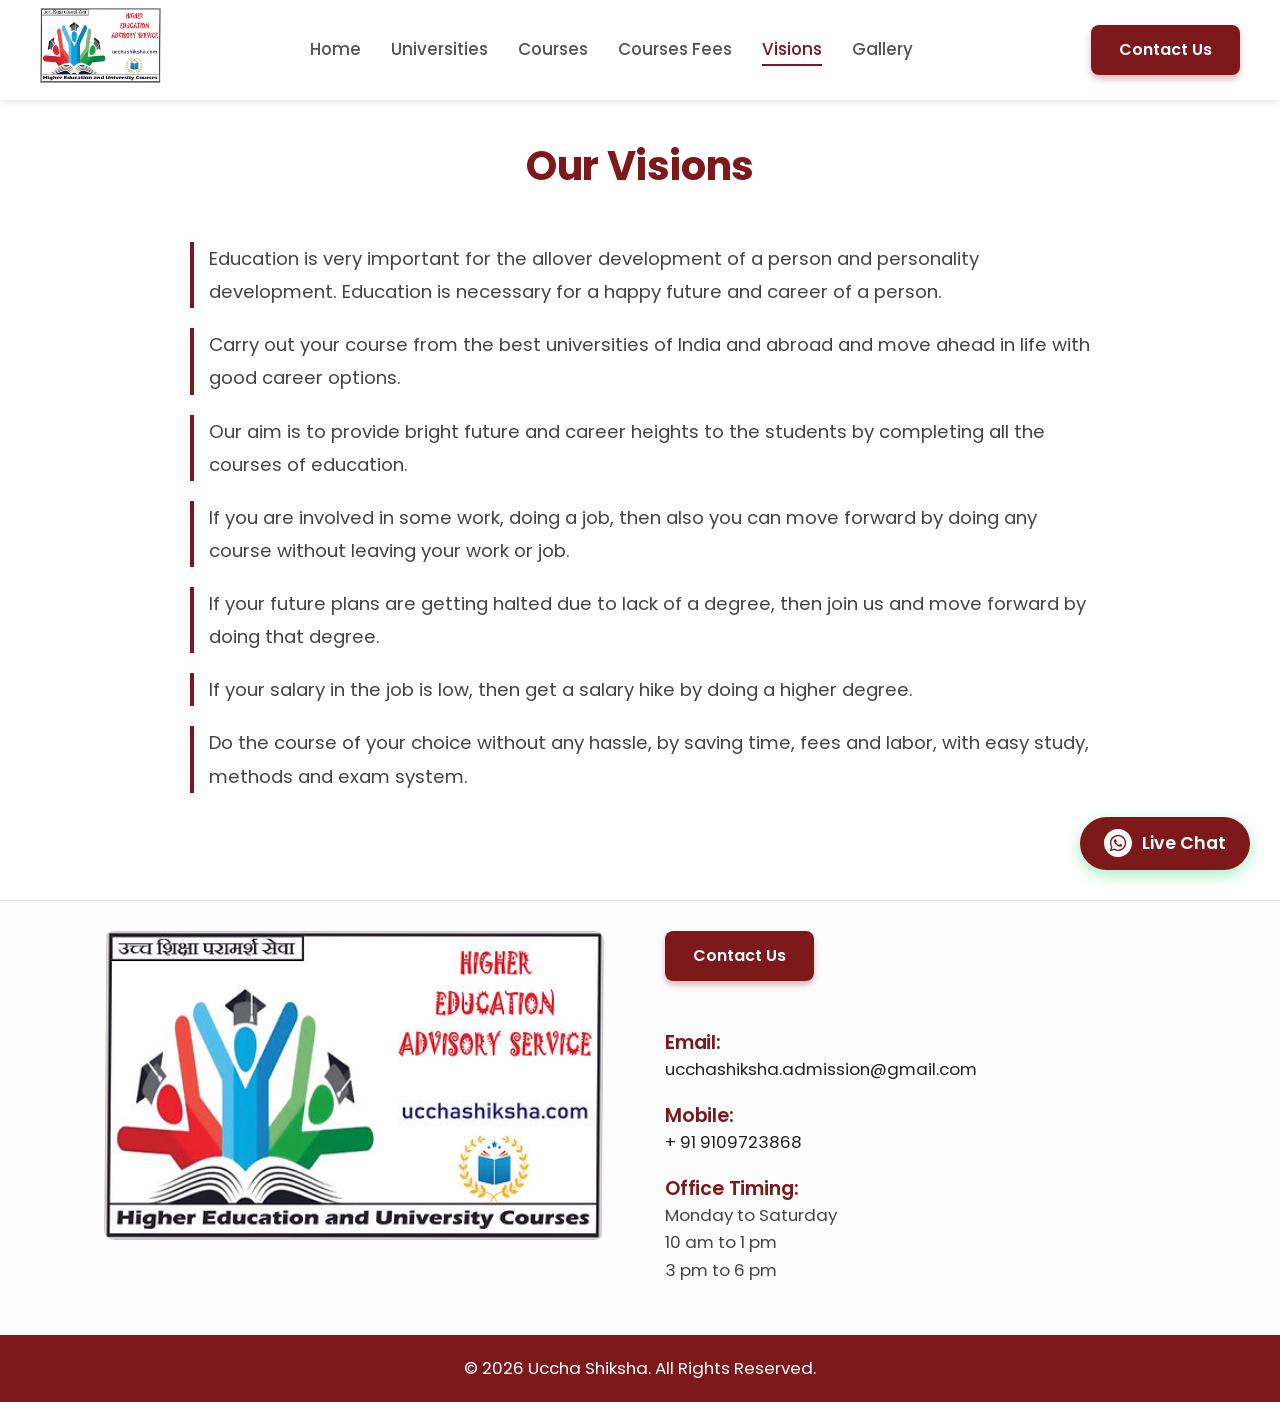
<file: visions.html>
<!DOCTYPE html>

<html lang="en">
<head>
<meta charset="utf-8"/>
<meta content="width=device-width, initial-scale=1.0" name="viewport"/>
<meta content="Visions - Uccha Shiksha" name="description"/>
<title>Visions | Uccha Shiksha</title>
<link href="https://fonts.googleapis.com" rel="preconnect"/>
<link crossorigin="" href="https://fonts.gstatic.com" rel="preconnect"/>
<link href="https://fonts.googleapis.com/css2?family=Poppins:wght@300;400;500;600;700&amp;display=swap" rel="stylesheet"/>
<link href="styles.css" rel="stylesheet"/>
<style>
        .page-hero-bg {
            background-image: url('assets/hero-bg.jpg');
            background-size: cover;
            background-position: center;
            background-attachment: fixed;
            min-height: calc(100vh - 100px);
            padding: 60px 20px;
        }
        .content-card {
            background-color: rgba(255, 255, 255, 0.95);
            max-width: 900px;
            margin: 0 auto;
            border-radius: 12px;
            box-shadow: 0 10px 30px rgba(0,0,0,0.15);
            padding: 50px 40px;
        }
        .content-card h1 {
            color: var(--primary-color);
            font-size: 2.2rem;
            margin-bottom: 20px;
            border-bottom: 3px solid var(--accent-blue);
            display: inline-block;
            padding-bottom: 10px;
        }
        .vision-text p {
            margin-bottom: 20px;
            font-size: 1.15rem;
            color: #444;
            line-height: 1.8;
            padding-left: 15px;
            border-left: 4px solid var(--primary-color);
        }
    </style>
<!-- Favicon (multi-size for all browsers & devices) -->
<link rel="icon" type="image/jpeg" href="assets/logo.jpg"/>
<link rel="shortcut icon" type="image/jpeg" href="assets/logo.jpg"/>
<link rel="apple-touch-icon" href="assets/logo.jpg"/>
<link rel="icon" type="image/jpeg" sizes="32x32" href="assets/logo.jpg"/>
<link rel="icon" type="image/jpeg" sizes="16x16" href="assets/logo.jpg"/>

<!-- Open Graph / Social Media Thumbnails -->
<meta property="og:type" content="website"/>
<meta property="og:url" content="https://ucchashikha.com/visions.html"/>
<meta property="og:site_name" content="Uccha Shiksha"/>
<meta property="og:title" content="Visions | Uccha Shiksha"/>
<meta property="og:description" content="Our vision is to provide bright future and career heights by completing all courses of education — without leaving your job, saving time, fees and effort."/>
<meta property="og:image" content="https://ucchashikha.com/assets/logo.jpg"/>
<meta property="og:image:secure_url" content="https://ucchashikha.com/assets/logo.jpg"/>
<meta property="og:image:type" content="image/jpeg"/>
<meta property="og:image:width" content="1200"/>
<meta property="og:image:height" content="630"/>
<meta property="og:image:alt" content="Uccha Shiksha - Higher Education Advisory Service"/>
<meta property="og:locale" content="hi_IN"/>

<!-- Twitter Card -->
<meta name="twitter:card" content="summary_large_image"/>
<meta name="twitter:url" content="https://ucchashikha.com/visions.html"/>
<meta name="twitter:title" content="Visions | Uccha Shiksha"/>
<meta name="twitter:description" content="Our vision is to provide bright future and career heights by completing all courses of education — without leaving your job, saving time, fees and effort."/>
<meta name="twitter:image" content="https://ucchashikha.com/assets/logo.jpg"/>
<meta name="twitter:image:alt" content="Uccha Shiksha - Higher Education Advisory Service"/>
</head>
<body>
<!-- Header / Navbar -->
<header class="header">
<div class="logo-container">
<a href="index.html">
<img alt="Uccha Shiksha Logo" class="logo" src="assets/logo.jpg"/>
</a>
</div>
<nav class="nav-menu">
<ul>
<li><a href="index.html">Home</a></li>
<li><a href="universities.html">Universities</a></li>
<li><a href="courses.html">Courses</a></li>
<li><a href="courses-fees.html">Courses Fees</a></li>
<li><a class="active" href="visions.html">Visions</a></li>
<li><a href="gallery.html">Gallery</a></li>
<li><a class="mobile-contact-pill" href="#footer-section">Contact Us</a></li>
</ul>
</nav>
<div class="cta-container">
<a class="btn-primary" href="#footer-section">Contact Us</a>
<!-- Mobile Menu Toggle -->
<button aria-label="Toggle Menu" class="mobile-toggle">☰</button>
</div>
</header>
<!-- Mobile Navigation Overlay -->
<div class="mobile-nav-overlay">
<ul>
<li><a href="index.html">Home</a></li>
<li><a href="universities.html">Universities</a></li>
<li><a href="courses.html">Courses</a></li>
<li><a href="courses-fees.html">Courses Fees</a></li>
<li><a class="active" href="visions.html">Visions</a></li>
<li><a href="gallery.html">Gallery</a></li>
<li><a class="mobile-contact-pill" href="#footer-section">Contact Us</a></li>
<li><a href="#footer-section" style="color: #ecc94b;">Contact Us</a></li>
</ul>
</div>
<!-- Main Content Wrapped -->
<div style="background-color: #ffffff; padding: 40px 20px 10px; min-height: calc(100vh - 100px);">
<main style="max-width: 900px; margin: 0 auto; text-align: left; color: #000; font-family: 'Poppins', Arial, sans-serif; line-height: 1.8;">
<div class="page-intro">
<h1>Our Visions</h1>
</div>
<div class="vision-text">
<p>Education is very important for the allover development of a person and personality development. Education is necessary for a happy future and career of a person.</p>
<p>Carry out your course from the best universities of India and abroad and move ahead in life with good career options.</p>
<p>Our aim is to provide bright future and career heights to the students by completing all the courses of education.</p>
<p>If you are involved in some work, doing a job, then also you can move forward by doing any course without leaving your work or job.</p>
<p>If your future plans are getting halted due to lack of a degree, then join us and move forward by doing that degree.</p>
<p>If your salary in the job is low, then get a salary hike by doing a higher degree.</p>
<p>Do the course of your choice without any hassle, by saving time, fees and labor, with easy study, methods and exam system.</p>
</div>
</main>
</div>
<!-- Footer -->
<footer class="footer" id="footer-section">
<div class="container footer-content">
<div class="footer-graphic-col">
<img alt="Uccha Shiksha Logo" class="footer-graphic" src="assets/logo.jpg"/>
</div>
<div class="footer-details-col">
<div class="contact-box">
<span class="btn-primary" style="margin-bottom: 30px; display: inline-block; cursor: default; pointer-events: none;">Contact Us</span>
<h4>Email:</h4>
<p><a href="mailto:ucchashiksha.admission@gmail.com">ucchashiksha.admission@gmail.com</a></p>
<h4>Mobile:</h4>
<p><a href="tel:+919109723868">+ 91 9109723868</a></p>
<h4>Office Timing:</h4>
<p>Monday to Saturday<br/>10 am to 1 pm<br/>3 pm to 6 pm</p>
</div>
</div>
</div>
<div class="footer-bottom">
<p>© 2026 Uccha Shiksha. All Rights Reserved. </p>
</div>
</footer>
<!-- Floating WhatsApp Widget -->
<div class="floating-chat" style="bottom: 30px; right: 30px; position: fixed; z-index: 1000;">
<a href="https://wa.me/919109723868" onmouseout="this.style.transform='scale(1)'" onmouseover="this.style.transform='scale(1.05)'" style="background-color: #25D366; color: white; padding: 12px 24px; border-radius: 50px; display: flex; align-items: center; gap: 10px; font-weight: 600; font-size: 1.1rem; box-shadow: 0 5px 15px rgba(37, 211, 102, 0.4); text-decoration: none; transition: transform 0.3s ease;" target="_blank">
<svg fill="white" height="28" viewbox="0 0 24 24" width="28">
<path d="M12.031 6.172c-3.181 0-5.767 2.586-5.768 5.766-.001 1.298.38 2.27 1.019 3.287l-.582 2.128 2.182-.573c.978.58 1.911.928 3.145.929 3.178 0 5.767-2.587 5.768-5.766.001-3.187-2.575-5.77-5.764-5.771zm3.392 8.244c-.144.405-.837.774-1.17.824-.299.045-.677.063-1.092-.069-.252-.08-.575-.187-.988-.365-1.739-.751-2.874-2.502-2.961-2.617-.087-.116-.708-.94-.708-1.793s.448-1.273.607-1.446c.159-.173.346-.217.462-.217l.332.006c.106.005.249-.04.39.298.144.347.491 1.2.534 1.287.043.087.072.188.014.304-.058.116-.087.188-.173.289l-.26.304c-.087.086-.177.18-.076.354.101.174.449.741.964 1.201.662.591 1.221.774 1.394.86s.274.072.376-.043c.101-.116.433-.506.549-.68.116-.173.231-.145.39-.087s1.011.477 1.184.564.289.13.332.202c.045.072.045.419-.099.824zm-3.423-14.416c-6.627 0-12 5.373-12 12s5.373 12 12 12 12-5.373 12-12-5.373-12-12-12zm.029 18.88c-1.161 0-2.305-.292-3.318-.844l-3.677.964.984-3.595c-.607-1.052-.927-2.246-.926-3.468.001-3.825 3.113-6.937 6.937-6.937 3.825.001 6.938 3.113 6.938 6.937.001 3.824-3.113 6.936-6.938 6.936z"></path>
</svg>
            Live Chat
        </a>
</div>
<script src="script.js?v=2"></script>
</body>
</html>
</file>
<file: styles.css>
/* ==========================================================================
   WIX PREMIUM CLONE DESIGN SYSTEM 
   ========================================================================== */

:root {
    /* Brand Colors */
    --primary-color: #7e191b;       /* Exact Deep Maroon */
    --primary-light: #9c3131;       /* Lighter Maroon */
    --primary-dark: #5a0c0e;        /* Darker Hover Maroon */
    --accent-blue: #2b456e;         /* Exact Navy Blue */
    --accent-light: #3b5f96;        /* Lighter Blue */
    --whatsapp-green: #25D366;      /* Official WhatsApp */
    --whatsapp-dark: #128C7E;
    
    /* Background Colors */
    --white: #ffffff;
    --bg-primary: #f4f7f6;
    --bg-light: #fdfdfd;            /* Pure clean white */
    --bg-alabaster: #f9fafb;        /* Off-white sections */
    --bg-tinted: #f0f4f8;           /* Light blue tint */
    --bg-warm: #fdfaf6;             /* Warm beige alternate */
    
    /* Typography & Text Blocks */
    --text-main: #222222;
    --text-muted: #555555;
    --text-light: #888888;
    
    /* Shadows & Effects */
    --shadow-sm: 0 4px 10px rgba(0,0,0,0.03);
    --shadow-md: 0 10px 25px rgba(0,0,0,0.08);
    --shadow-lg: 0 20px 40px rgba(126, 25, 27, 0.08); /* Maroon tinted shadow */
    --shadow-blue: 0 15px 35px rgba(43, 69, 110, 0.1); /* Navy tinted shadow */
    --radius-sm: 8px;
    --radius-md: 16px;
    --radius-lg: 24px;
    
    /* Transitions */
    --transition-fast: 0.2s ease;
    --transition-smooth: 0.4s cubic-bezier(0.16, 1, 0.3, 1);
}

/* ==========================================================================
   RESET & TYPOGRAPHY
   ========================================================================== */
* {
    margin: 0;
    padding: 0;
    box-sizing: border-box;
    font-family: inherit;
}

body {
    font-family: 'Poppins', system-ui, -apple-system, sans-serif;
    color: var(--text-main);
    background-color: var(--bg-light);
    line-height: 1.65;
    -webkit-font-smoothing: antialiased;
    overflow-x: hidden;
}

/* Fluid Typography */
h1, h2, h3, h4, h5, h6 {
    color: var(--accent-blue); /* Default headings to Navy Blue */
    font-weight: 600;
    line-height: 1.3;
    letter-spacing: -0.01em;
}

h1 { font-size: clamp(2.5rem, 5vw, 4rem); font-weight: 700; color: var(--primary-color); }
h2 { font-size: clamp(2rem, 4vw, 2.5rem); margin-bottom: 20px; }
h3 { font-size: clamp(1.5rem, 3vw, 1.8rem); margin-bottom: 15px; }
p { font-size: 1.05rem; margin-bottom: 1.5rem; color: var(--text-muted); font-weight: 400; }

a {
    text-decoration: none;
    transition: color var(--transition-fast);
}

ul {
    list-style: none;
}

.container {
    max-width: 1200px;
    margin: 0 auto;
    padding: 0 5%;
}

/* ==========================================================================
   MODERN CSS GRID CARDS (Utilities)
   ========================================================================== */
.card-grid {
    display: grid;
    grid-template-columns: repeat(auto-fit, minmax(280px, 1fr)); /* Reduced from 320px for mobile screens */
    gap: 25px;
    margin: 40px 0 10px;
}

.premium-card {
    background: #ffffff;
    border-radius: var(--radius-md);
    padding: 40px;
    box-shadow: var(--shadow-sm);
    transition: all var(--transition-smooth);
    border: 1px solid rgba(0,0,0,0.03);
    position: relative;
    overflow: hidden;
    display: flex;
    flex-direction: column;
}

.premium-card:hover {
    transform: translateY(-8px);
    box-shadow: var(--shadow-md);
    border-color: rgba(43, 69, 110, 0.1);
}

.premium-card::before {
    content: '';
    position: absolute;
    top: 0;
    left: 0;
    width: 100%;
    height: 4px;
    background: linear-gradient(90deg, var(--primary-color), var(--accent-blue));
    opacity: 0;
    transition: opacity var(--transition-smooth);
}

.premium-card:hover::before {
    opacity: 1;
}

.card-number {
    display: inline-flex;
    align-items: center;
    justify-content: center;
    font-size: 1.5rem;
    font-weight: 700;
    color: var(--white);
    background: linear-gradient(135deg, var(--primary-color) 0%, #a22b2b 100%);
    width: 60px;
    height: 60px;
    border-radius: 50%;
    margin-bottom: 25px; /* Requested huge gap below number */
    box-shadow: 0 5px 15px rgba(126, 25, 27, 0.25);
    position: relative; /* Detach from absolute overlay */
    border: 3px solid rgba(255, 255, 255, 0.5);
    line-height: 1;
}

.premium-card h3 {
    color: var(--primary-color);
    font-size: 1.4rem;
    margin-bottom: 15px; /* Requested gap below title */
    font-weight: 600;
    line-height: 1.4;
}

.premium-card h4 {
    font-size: 1.15rem;
    color: var(--accent-blue);
    margin-bottom: 22px; /* Requested gap below subtitle */
    font-weight: 500;
    line-height: 1.5;
    padding-bottom: 18px; /* Extra breathing room */
    border-bottom: 2px dashed rgba(0,0,0,0.06); /* Premium separator line */
}

.premium-card p {
    font-size: 0.95rem;
    color: #444;
    line-height: 1.7;
    margin-bottom: 10px;
}

/* Typography Enhancements */
.hindi-text {
    font-size: 1.8rem;
    margin-top: 10px;
    font-weight: 500;
}

/* Buttons */
.btn-primary {
    background-color: var(--primary-color);
    color: var(--white);
    padding: 12px 28px;
    border-radius: 8px;
    font-weight: 600;
    box-shadow: 0 4px 6px rgba(140, 28, 19, 0.3);
    border: none;
    cursor: pointer;
    display: inline-block;
    transition: var(--transition);
}

.btn-primary:hover {
    background-color: var(--primary-hover);
    transform: translateY(-2px);
    box-shadow: 0 6px 12px rgba(140, 28, 19, 0.4);
}

.btn-secondary {
    background-color: var(--white);
    color: var(--primary-color);
    padding: 12px 28px;
    border-radius: 8px;
    font-weight: 600;
    box-shadow: 0 4px 6px rgba(0, 0, 0, 0.1);
    display: inline-block;
    transition: var(--transition);
}
.btn-secondary:hover {
    background-color: var(--primary-color);
    color: var(--white);
}

/* Header & Navbar */
.header {
    background-color: var(--white);
    box-shadow: 0 2px 10px rgba(0, 0, 0, 0.1);
    display: flex;
    justify-content: space-between;
    align-items: center;
    padding: 10px 40px;
    position: sticky;
    top: 0;
    z-index: 1000;
    height: 100px;
    transition: var(--transition);
}

.header.scrolled {
    height: 80px;
    box-shadow: 0 4px 15px rgba(0, 0, 0, 0.15);
}

.logo {
    max-height: 75px;
    width: auto;
    max-width: 100%;
    object-fit: contain;
    transition: var(--transition);
}
.header.scrolled .logo {
    max-height: 55px;
}

.nav-menu ul {
    display: flex;
    gap: 30px;
}

.nav-menu a {
    font-size: 1.05rem;
    font-weight: 500;
    color: #555;
    position: relative;
}

.nav-menu a:hover,
.nav-menu a.active {
    color: var(--primary-color);
}

.nav-menu a::after {
    content: '';
    position: absolute;
    width: 0;
    height: 2px;
    background-color: var(--primary-color);
    bottom: -5px;
    left: 0;
    transition: var(--transition);
}

.nav-menu a:hover::after,
.nav-menu a.active::after {
    width: 100%;
}

.mobile-toggle {
    display: none;
    background: none;
    border: none;
    font-size: 28px;
    color: var(--primary-color);
    cursor: pointer;
}

/* Mobile Nav Overlay */
.mobile-nav-overlay {
    position: fixed;
    top: 100px;
    left: 100%;
    width: 100%;
    height: calc(100vh - 100px);
    background-color: var(--white);
    z-index: 999;
    transition: var(--transition);
    display: flex;
    justify-content: center;
    align-items: flex-start;
    padding-top: 50px;
}
.mobile-nav-overlay.open {
    left: 0;
}
.mobile-nav-overlay ul {
    display: flex;
    flex-direction: column;
    gap: 25px;
    text-align: center;
}
.mobile-nav-overlay a {
    font-size: 1.5rem;
    font-weight: 600;
    color: var(--primary-color);
}

/* Hero Section */
.hero {
    position: relative;
    height: 80vh;
    min-height: 600px;
    background-image: url('assets/hero-bg.jpg');
    background-size: cover;
    background-position: center;
    background-attachment: fixed;
    display: flex;
    align-items: center;
}

.hero-overlay {
    position: absolute;
    top: 0;
    left: 0;
    width: 100%;
    height: 100%;
    background: linear-gradient(to right, rgba(255, 255, 255, 0.95) 0%, rgba(255, 255, 255, 0.6) 50%, rgba(255, 255, 255, 0.2) 100%);
}

.hero-content {
    position: relative;
    z-index: 2;
    width: 100%;
    max-width: 1200px;
    margin: 0 auto;
    padding: 0 40px;
}

.hero-text {
    max-width: 600px;
    animation: slideInLeft 1s ease-out forwards;
}

.hero-text h1 {
    font-size: 3.5rem;
    color: var(--primary-color);
    margin-bottom: 10px;
    text-shadow: 1px 1px 3px rgba(255,255,255,0.8);
}

.divider {
    height: 4px;
    width: 80px;
    background-color: var(--accent-blue);
    margin: 20px 0;
    border-radius: 2px;
}

.hero-text .subtitle {
    font-size: 1.2rem;
    color: #444;
    margin-bottom: 30px;
    font-weight: 500;
}

/* Top Banner (New Hero) */
.top-banner {
    display: flex;
    justify-content: center;
    align-items: center;
    padding: 70px 20px;
    flex-wrap: wrap;
    gap: 40px;
    position: relative;
    overflow: hidden;
    background: linear-gradient(135deg, #ffffff 0%, #f6f0e4 100%);
    border-bottom: 1px solid rgba(0,0,0,0.05);
}

.top-banner::before {
    content: '';
    position: absolute;
    top: -40%;
    right: -5%;
    width: 600px;
    height: 600px;
    background: radial-gradient(circle, rgba(126, 25, 27, 0.06) 0%, rgba(255,255,255,0) 70%);
    border-radius: 50%;
    z-index: 0;
}

.top-banner::after {
    content: '';
    position: absolute;
    bottom: -30%;
    left: -10%;
    width: 500px;
    height: 500px;
    background: radial-gradient(circle, rgba(43, 69, 110, 0.05) 0%, rgba(255,255,255,0) 70%);
    border-radius: 50%;
    z-index: 0;
}

.top-banner .img-container, .top-banner .text-container {
    position: relative;
    z-index: 1;
}

.top-banner .img-container {
    flex: 1;
    min-width: 300px;
    display: flex;
    justify-content: center;
}

.top-banner .img-container img {
    max-width: 400px;
    width: 100%;
    border-radius: 10px;
    box-shadow: 0 10px 25px rgba(0,0,0,0.15);
}

.top-banner .text-container {
    flex: 1;
    min-width: 300px;
    text-align: left;
}

.cta-banner {
    background-color: var(--primary-color);
    color: var(--white);
    text-align: center;
    padding: 60px 20px;
    margin-bottom: 30px;
}

/* Content Sections */
.main-content {
    background-color: var(--white);
    padding-bottom: 60px;
}

/* --- VERBATIM HOMEPAGE SECTIONS --- */
.verbatim-section {
    padding: 30px 0;
    background-color: #f4f0e6; /* Beige background from original */
}

.verbatim-container {
    max-width: 950px;
    margin: 0 auto;
    padding: 0 20px;
    text-align: center;
}

.verbatim-title {
    font-size: 1.8rem;
    color: #9c3131;
    font-weight: 500;
    margin-bottom: 8px;
    line-height: 1.3;
}

.verbatim-subtitle {
    font-size: 1.5rem;
    color: #9c3131;
    font-family: inherit;
    font-weight: 500;
    margin-bottom: 25px;
    line-height: 1.4;
}

.verbatim-en {
    font-size: 1.15rem;
    color: #333;
    margin-bottom: 15px;
    line-height: 1.6;
}

.verbatim-hi {
    font-size: 1.15rem;
    color: #444;
    margin-bottom: 20px;
    line-height: 1.6;
    font-family: Arial, sans-serif;
}

/* Subpage Intros */
.page-intro {
    text-align: center;
    margin-bottom: 50px;
}
.page-intro h1 {
    color: var(--primary-color);
    margin-bottom: 20px;
    font-size: clamp(1.8rem, 4vw, 2.5rem);
    line-height: 1.3;
}
.page-intro p {
    color: #555;
    max-width: 800px;
    margin: 0 auto;
    line-height: 1.6;
}

.must-read-list p {
    margin-bottom: 15px;
}

@media (max-width: 768px) {
    .verbatim-title {
        font-size: 1.5rem;
    }
    .verbatim-subtitle {
        font-size: 1.3rem;
    }
    .verbatim-en, .verbatim-hi {
        font-size: 1.05rem;
    }
}

.info-section {
    padding: 80px 0;
}

.info-section.alternate {
    background-color: var(--bg-light);
}

.center-text {
    text-align: center;
    max-width: 800px;
    margin: 0 auto;
}

.section-icon {
    width: 100px;
    height: auto;
    margin-bottom: 20px;
    border-radius: 50%;
    box-shadow: var(--shadow);
}

.info-section h2 {
    font-size: 2.2rem;
    margin-bottom: 15px;
}

.info-section p {
    font-size: 1.1rem;
    color: #555;
}

/* Features Grid */
.features-grid-section {
    padding: 60px 0 100px;
}

.features-grid {
    display: grid;
    grid-template-columns: repeat(auto-fit, minmax(320px, 1fr));
    gap: 30px;
}

.feature-card {
    background: var(--white);
    padding: 30px;
    border-radius: 12px;
    box-shadow: var(--shadow);
    border-top: 5px solid var(--primary-color);
    transition: var(--transition);
}

.feature-card:hover {
    transform: translateY(-5px);
    box-shadow: 0 10px 25px rgba(0,0,0,0.1);
}

.icon-wrapper {
    width: 50px;
    height: 50px;
    background-color: rgba(140, 28, 19, 0.1);
    color: var(--primary-color);
    border-radius: 50%;
    display: flex;
    justify-content: center;
    align-items: center;
    font-size: 1.5rem;
    font-weight: 700;
    margin-bottom: 20px;
}

.feature-card h3 {
    font-size: 1.3rem;
    margin-bottom: 15px;
    color: var(--text-color);
}

.feature-card p {
    color: #666;
    font-size: 0.95rem;
}

.flex-banner {
    display: flex;
    justify-content: space-between;
    align-items: center;
    flex-wrap: wrap;
    gap: 20px;
}

.banner-text h2 {
    color: var(--white);
    font-size: 2rem;
    margin-bottom: 10px;
}
.banner-text p {
    font-size: 1.1rem;
    opacity: 0.9;
}

.banner-btn .btn-primary {
    background-color: var(--white);
    color: var(--primary-color);
}

.footer {
    background-color: var(--bg-light);
    padding: 30px 0 0;
    border-top: 1px solid #ddd;
}

.footer-content {
    display: flex;
    justify-content: space-between;
    align-items: stretch;
    gap: 50px;
    flex-wrap: wrap;
    margin-bottom: 40px;
}

.footer-graphic-col {
    flex: 1;
    min-width: 300px;
}

.footer-graphic {
    width: 100%;
    max-width: 500px;
    height: auto;
    border-radius: 10px;
    box-shadow: var(--shadow);
}

.footer-details-col {
    flex: 1;
    min-width: 300px;
    display: flex;
    flex-direction: column;
    justify-content: center;
}

.contact-box h4 {
    color: var(--primary-color);
    margin-top: 20px;
    font-size: 1.2rem;
}

.contact-box p {
    color: #444;
    font-size: 1.05rem;
    margin-bottom: 10px;
}
.contact-box a:not(.btn-primary) {
    color: var(--text-main);
}
.contact-box a:not(.btn-primary):hover {
    color: var(--primary-color);
}

.footer-bottom {
    background-color: var(--primary-color);
    color: var(--white);
    text-align: center;
    padding: 20px 0;
    font-size: 0.9rem;
}

.footer-bottom p {
    color: var(--white);
    margin: 0;
}

/* Floating Chat */
.floating-chat {
    position: fixed;
    bottom: 30px;
    right: 30px;
    z-index: 1000;
}

.chat-btn {
    background-color: #d32f2f; /* Reddish from Wix screenshot */
    color: white;
    border: none;
    border-radius: 30px;
    padding: 12px 24px;
    font-size: 1rem;
    font-weight: 600;
    cursor: pointer;
    box-shadow: 0 4px 15px rgba(211, 47, 47, 0.4);
    display: flex;
    align-items: center;
    gap: 10px;
    transition: transform 0.3s ease;
}

.chat-btn:hover {
    transform: scale(1.05);
}

/* Homepage Continuous Image Slider */
.home-image-slider .slider-track {
    display: inline-flex; /* Changed to inline-flex to fix gaps */
    gap: 15px;
    animation: scroll-left 40s linear infinite;
}

.home-image-slider img {
    height: 200px;
    width: 300px;
    object-fit: cover;
    border-radius: 8px;
    box-shadow: 0 4px 10px rgba(0,0,0,0.1);
}

@keyframes scroll-left {
    0% {
        transform: translateX(0);
    }
    100% {
        transform: translateX(-50%); /* Need exact midway for seamless loop if exact duplicated halves */
    }
}

/* Animations */
@keyframes slideInLeft {
    from {
        opacity: 0;
        transform: translateX(-50px);
    }
    to {
        opacity: 1;
        transform: translateX(0);
    }
}

/* Responsive Design */
@media (max-width: 992px) {
    .cta-container .btn-primary {
        display: none;
    }
    .mobile-toggle {
        display: none; /* Hide toggle since menu is always visible now */
    }
    .hero-text h1 {
        font-size: 2.8rem;
    }
    .header {
        flex-direction: column;
        justify-content: center;
        padding: 10px 0; /* Full width for the scrollable menu */
        box-shadow: 0 2px 10px rgba(0,0,0,0.08);
        height: auto; /* Fix: allow header to expand on load */
    }
    .header.scrolled {
        height: auto;
        padding: 10px 0;
    }
    .logo-container {
        padding: 0 15px; /* Add padding to logo so it doesn't hug edges */
        margin-bottom: 5px;
    }
    .logo {
        max-height: 85px; /* Significantly increased logo size on mobile */
    }
    .header.scrolled .logo {
        max-height: 70px; /* Keep it relatively large even when scrolling */
    }
    .nav-menu {
        display: block;
        width: 100%;
        margin-top: 10px;
        padding-bottom: 5px;
    }
    .nav-menu ul {
        display: flex;
        flex-wrap: wrap; /* Force wrap so all fit on screen */
        justify-content: center; /* Center the pills */
        gap: 8px 12px; /* tight row and column gaps */
        padding: 0 10px;
        margin: 0;
    }
    .nav-menu a {
        font-size: 0.85rem;
        white-space: nowrap; /* Keep individual words inside the pill together */
        padding: 6px 14px;
        background-color: var(--bg-alabaster);
        border: 1px solid #eaeaea;
        border-radius: 20px; /* Pill shape */
        color: var(--primary-color);
        font-weight: 500;
        transition: all 0.3s ease;
    }
    .nav-menu a::after {
        display: none !important; /* Hide desktop underline on mobile pills */
    }
    .nav-menu a.active, .nav-menu a:hover {
        background-color: var(--primary-color);
        color: var(--white);
        border-color: var(--primary-color);
    }
}

@media (max-width: 768px) {
    .nav-menu ul {
        gap: 6px 8px; /* Slightly tighter pills */
        padding: 0 5px;
    }
    .nav-menu a {
        font-size: 0.8rem;
        padding: 5px 10px;
    }
    .hero-text h1 {
        font-size: 2.2rem;
    }
    .flex-banner {
        flex-direction: column;
        text-align: center;
    }
    .footer-logo-container img {
        max-height: 130px !important;
    }
    .footer-content {
        flex-direction: column;
        align-items: center;
        text-align: center;
        gap: 15px;
        margin-bottom: 20px;
    }
    
    .contact-box .btn-primary {
        margin-bottom: 5px !important;
    }
    
    /* Shrink WhatsApp button to a circle on mobile to prevent text clash */
    .floating-chat {
        bottom: 15px !important;
        right: 15px !important;
    }
    .floating-chat a {
        padding: 14px !important;
        border-radius: 50% !important;
    }
    .wa-text {
        display: none !important;
    }
    .footer-graphic {
        margin: 0 auto 5px;
    }
    
    /* Mobile Polish Grids and Layouts */
    .top-banner {
        flex-direction: column-reverse; /* Put Text BEFORE Image on mobile */
        padding: 30px 20px;
        gap: 20px;
        text-align: center;
    }
    
    .top-banner .text-container {
        text-align: center;
        min-width: 100%;
    }
    
    .top-banner .img-container img {
        max-width: 250px !important; /* Make image compact on mobile */
    }
    
    .cta-banner {
        padding: 40px 20px; /* Reduce padding so it doesn't take the whole screen */
    }
    
    .cta-banner h2 {
        font-size: 1.8rem;
        margin-bottom: 15px;
    }
    
    .premium-card {
        padding: 20px 20px; /* Reduced from 40px */
    }
    
    .premium-card h3 {
        font-size: 1.2rem; /* Adjusted heading size */
    }
    
    .premium-card p, .premium-card li {
        font-size: 0.95rem; /* Better fit for small screens */
    }
    
    .page-intro {
        margin-bottom: 25px; /* Reduce massive 50px gap before content */
    }
    .page-intro h1 {
        font-size: 1.8rem !important; /* Smaller secondary page title */
        margin-bottom: 15px;
        line-height: 1.3;
    }
    .page-intro p {
        font-size: 0.95rem; /* Smaller paragraph */
        line-height: 1.5;
    }
    
    /* Global mobile container fixes */
    .container {
        padding: 0 15px; /* Tighter gutters */
    }
    
    .card-grid {
        gap: 15px;
        margin: 20px 0;
    }
    
    /* Floating chat adjustments */
    .floating-chat {
        bottom: 20px !important;
        right: 20px !important;
    }
    .floating-chat a {
        padding: 10px 18px !important;
        font-size: 1rem !important;
    }
    .floating-chat svg {
        width: 24px !important;
        height: 24px !important;
    }
    
    /* Table wrappers */
    .fees-table-wrapper {
        padding: 10px; /* Instead of 20px or 0 */
        margin-bottom: 20px;
    }
    .fees-table th, .fees-table td {
        padding: 12px 15px !important;
    }
}

@media (max-width: 480px) {
    h1 { font-size: 2rem !important; }
    h2 { font-size: 1.7rem !important; }
    
    /* Critically compress header text on small phones to expose below-the-fold content */
    .top-banner .text-container h1 {
        font-size: 1.65rem !important;
        margin-bottom: 5px !important;
        line-height: 1.25;
    }
    .top-banner .text-container h2 {
        font-size: 1.3rem !important;
        margin-bottom: 0 !important;
    }
    .cta-banner {
        padding: 30px 15px; /* Save vertical space */
    }
    .cta-banner h2 {
        font-size: 1.4rem !important;
        margin-bottom: 15px !important;
    }
    
    .page-intro h1 {
        font-size: 1.6rem !important; 
        margin-bottom: 10px;
    }
    .page-intro p {
        font-size: 0.9rem; 
        line-height: 1.4;
    }
    
    .fees-table th, .fees-table td {
        padding: 10px 8px !important;
        font-size: 0.85rem;
    }
}

/* --- Global Lightbox Modal --- */
.lightbox-modal {
    position: fixed;
    top: 0;
    left: 0;
    width: 100vw;
    height: 100vh;
    background: rgba(0, 0, 0, 0.9);
    z-index: 10000;
    opacity: 0;
    visibility: hidden;
    transition: opacity 0.3s ease, visibility 0.3s ease;
    display: flex;
    justify-content: center;
    align-items: center;
}

.lightbox-modal.active {
    opacity: 1;
    visibility: visible;
}

.lightbox-content {
    max-width: 95vw;
    max-height: 90vh;
    border-radius: 8px;
    box-shadow: 0 10px 40px rgba(0,0,0,0.5);
    transform: scale(0.9);
    transition: transform 0.3s cubic-bezier(0.18, 0.89, 0.32, 1.28);
    object-fit: contain;
}

.lightbox-modal.active .lightbox-content {
    transform: scale(1);
}

.lightbox-close {
    position: absolute;
    top: 20px;
    right: 35px;
    color: #f1f1f1;
    font-size: 45px;
    font-weight: 300;
    cursor: pointer;
    z-index: 10001;
    transition: color 0.3s, transform 0.3s;
}

.lightbox-close:hover {
    color: var(--white);
    transform: scale(1.1);
}

/* --- Scroll Indicator Animation --- */
@keyframes bounce-y {
    0%, 20%, 50%, 80%, 100% {
        transform: translateY(0);
    }
    40% {
        transform: translateY(-12px);
    }
    60% {
        transform: translateY(-6px);
    }
}

.bounce-arrow {
    animation: bounce-y 2.5s infinite ease-in-out;
}

/* Mobile WhatsApp Button Overrides */
.floating-chat a {
    background-color: #7e191b !important;
}
@media (max-width: 768px) {
    .floating-chat {
        bottom: 50px !important;
        right: 20px !important;
    }
    .floating-chat a {
        padding: 5px !important;
        width: 65px !important;
        height: 65px !important;
        border-radius: 50% !important;
        display: flex !important;
        flex-direction: column !important;
        justify-content: center !important;
        align-items: center !important;
        font-size: 0.65rem !important; /* Extremely small text */
        line-height: 1 !important;
        gap: 4px !important;
        text-align: center !important;
    }
    .floating-chat a svg {
        width: 26px !important;
        height: 26px !important;
    }
}

.mobile-contact-pill {
    display: none; /* Hidden on desktop */
}

@media (max-width: 992px) {
    .mobile-contact-pill {
        display: inline-block !important; /* Visible on mobile */
    }
}
</file>
